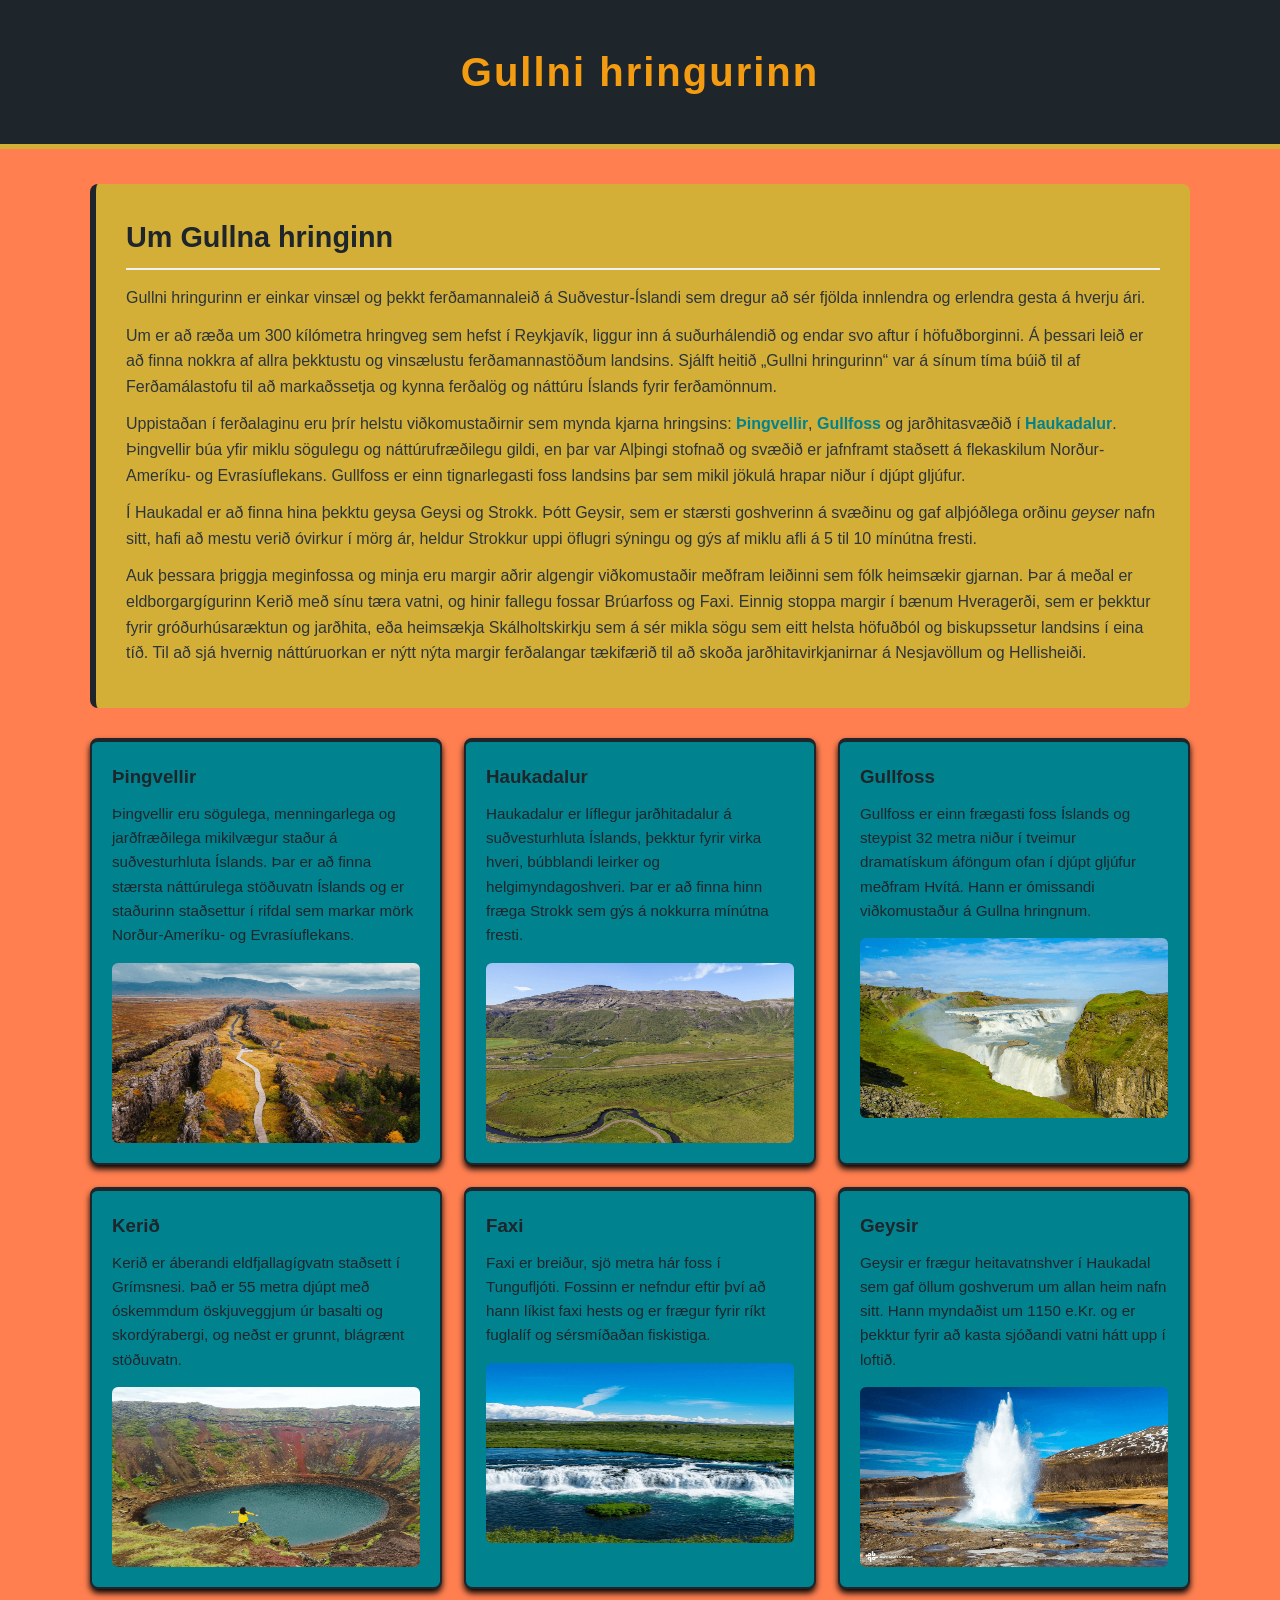
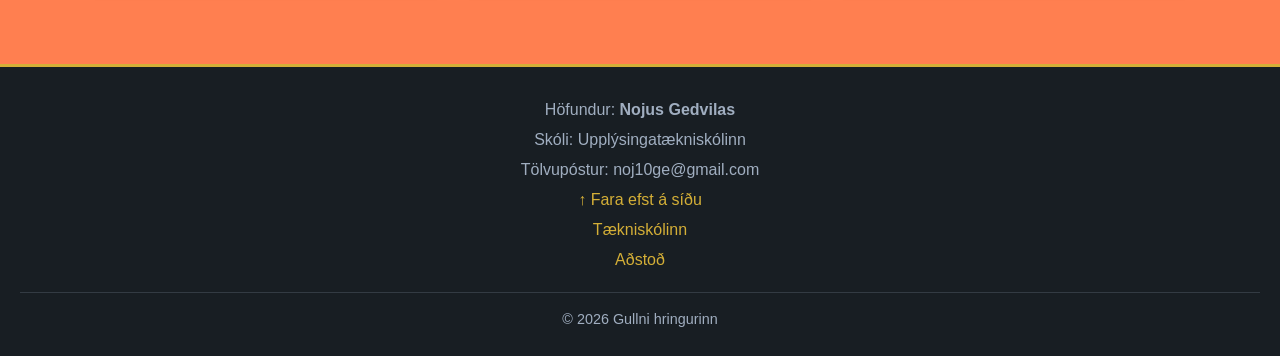
<file: index.html>
<!DOCTYPE html>
<html lang="en">
<head>
    <link rel="stylesheet" href="Vefsida.css">
    <meta charset="UTF-8">
    <meta name="viewport" content="width=device-width, initial-scale=1.0">
    <title>Gullni hringurinn</title>
</head>
<body id="efst">
    <header class="titill">
        <h1>Gullni hringurinn</h1>
    </header>
    
    <main>
        <article class="upplysingar">
            <h2>Um Gullna hringinn</h2>
            <p>Gullni hringurinn er einkar vinsæl og þekkt ferðamannaleið á Suðvestur-Íslandi sem dregur að sér fjölda innlendra og erlendra gesta á hverju ári.</p>
            <p>Um er að ræða um 300 kílómetra hringveg sem hefst í Reykjavík, liggur inn á suðurhálendið og endar svo aftur í höfuðborginni. Á þessari leið er að finna nokkra af allra þekktustu og vinsælustu ferðamannastöðum landsins. Sjálft heitið „Gullni hringurinn“ var á sínum tíma búið til af Ferðamálastofu til að markaðssetja og kynna ferðalög og náttúru Íslands fyrir ferðamönnum.</p>
            <p>Uppistaðan í ferðalaginu eru þrír helstu viðkomustaðirnir sem mynda kjarna hringsins: <strong><a href="#Þingvellir">Þingvellir</a></strong>, <strong><a href="#Gullfoss">Gullfoss</a></strong> og jarðhitasvæðið í <strong><a href="#Haukadalur">Haukadalur</a></strong>. Þingvellir búa yfir miklu sögulegu og náttúrufræðilegu gildi, en þar var Alþingi stofnað og svæðið er jafnframt staðsett á flekaskilum Norður-Ameríku- og Evrasíuflekans. Gullfoss er einn tignarlegasti foss landsins þar sem mikil jökulá hrapar niður í djúpt gljúfur.</p>
            <p>Í Haukadal er að finna hina þekktu geysa Geysi og Strokk. Þótt Geysir, sem er stærsti goshverinn á svæðinu og gaf alþjóðlega orðinu <em>geyser</em> nafn sitt, hafi að mestu verið óvirkur í mörg ár, heldur Strokkur uppi öflugri sýningu og gýs af miklu afli á 5 til 10 mínútna fresti.</p>
            <p>Auk þessara þriggja meginfossa og minja eru margir aðrir algengir viðkomustaðir meðfram leiðinni sem fólk heimsækir gjarnan. Þar á meðal er eldborgargígurinn Kerið með sínu tæra vatni, og hinir fallegu fossar Brúarfoss og Faxi. Einnig stoppa margir í bænum Hveragerði, sem er þekktur fyrir gróðurhúsaræktun og jarðhita, eða heimsækja Skálholtskirkju sem á sér mikla sögu sem eitt helsta höfuðból og biskupssetur landsins í eina tíð. Til að sjá hvernig náttúruorkan er nýtt nýta margir ferðalangar tækifærið til að skoða jarðhitavirkjanirnar á Nesjavöllum og Hellisheiði.</p>
        </article>

        <section class="listi">
            <div class="linkar">
                <a href="tingvellir.html">
                <section id="Þingvellir">
                    <h3>Þingvellir</h3>
                    <p>Þingvellir eru sögulega, menningarlega og jarðfræðilega mikilvægur staður á suðvesturhluta Íslands. Þar er að finna stærsta náttúrulega stöðuvatn Íslands og er staðurinn staðsettur í rifdal sem markar mörk Norður-Ameríku- og Evrasíuflekans.</p>
                    <img src="þingvellir500.png" alt="Þingvellir">
                </section>
                </a>
            </div>

            <div class="linkar">
                <a href="Haukadalur.html">
                <section id="Haukadalur">
                    <h3>Haukadalur</h3>
                    <p>Haukadalur er líflegur jarðhitadalur á suðvesturhluta Íslands, þekktur fyrir virka hveri, búbblandi leirker og helgimyndagoshveri. Þar er að finna hinn fræga Strokk sem gýs á nokkurra mínútna fresti.</p>
                    <img src="Haukadalur500.png" alt="Haukadalur">
                </section>
                </a>
            </div>

            <div class="linkar">
                <a href="Gullfoss.html">
                <section id="Gullfoss">
                    <h3>Gullfoss</h3>
                    <p>Gullfoss er einn frægasti foss Íslands og steypist 32 metra niður í tveimur dramatískum áföngum ofan í djúpt gljúfur meðfram Hvítá. Hann er ómissandi viðkomustaður á Gullna hringnum.</p>
                    <img src="gullfoss-waterfall-1.png" alt="Gullfoss">
                </section>
                </a>
            </div>
            

            <div class="linkar">
                <a href="kerid.html">
                <h3>Kerið</h3>
                <p>Kerið er áberandi eldfjallagígvatn staðsett í Grímsnesi. Það er 55 metra djúpt með óskemmdum öskjuveggjum úr basalti og skordýrabergi, og neðst er grunnt, blágrænt stöðuvatn.</p>
                <img src="Kerið500.png" alt="Kerið">
                </a>
            </div>

            <div class="linkar">
                <a href="faxi.html">
                <h3>Faxi</h3>
                <p>Faxi er breiður, sjö metra hár foss í Tungufljóti. Fossinn er nefndur eftir því að hann líkist faxi hests og er frægur fyrir ríkt fuglalíf og sérsmíðaðan fiskistiga.</p>
                <img src="Faxi500.png" alt="Faxi">
                </a>
            </div>

            <div class="linkar">
                <a href="geysir.html">
                <h3>Geysir</h3>
                <p>Geysir er frægur heitavatnshver í Haukadal sem gaf öllum goshverum um allan heim nafn sitt. Hann myndaðist um 1150 e.Kr. og er þekktur fyrir að kasta sjóðandi vatni hátt upp í loftið.</p>
                <img src="geysir500.png" alt="Geysir">
                </a>
            </div>
        </section>
    </main>

    <footer>
        <div class="footer-info">
            <p class="hofundur">Höfundur: <strong>Nojus Gedvilas</strong></p>
            <p class="skoli">Skóli: Upplýsingatækniskólinn</p>
            <p class="email">Tölvupóstur: noj10ge@gmail.com</p>
            <p class="efst"><a href="#efst" class="top-link">↑ Fara efst á síðu</a></p>
            <p><a href="https://tskoli.is/namsbraut/tolvubraut-studentsprof/">Tækniskólinn</a></p>
            <p><a href="https://www.youtube.com/watch?v=xvFZjo5PgG0">Aðstoð</a></p>
        </div>
        <div class="footer-bottom">
            <p>&copy; 2026 Gullni hringurinn</p>
        </div>
    </footer>
</body>
</html>
</file>
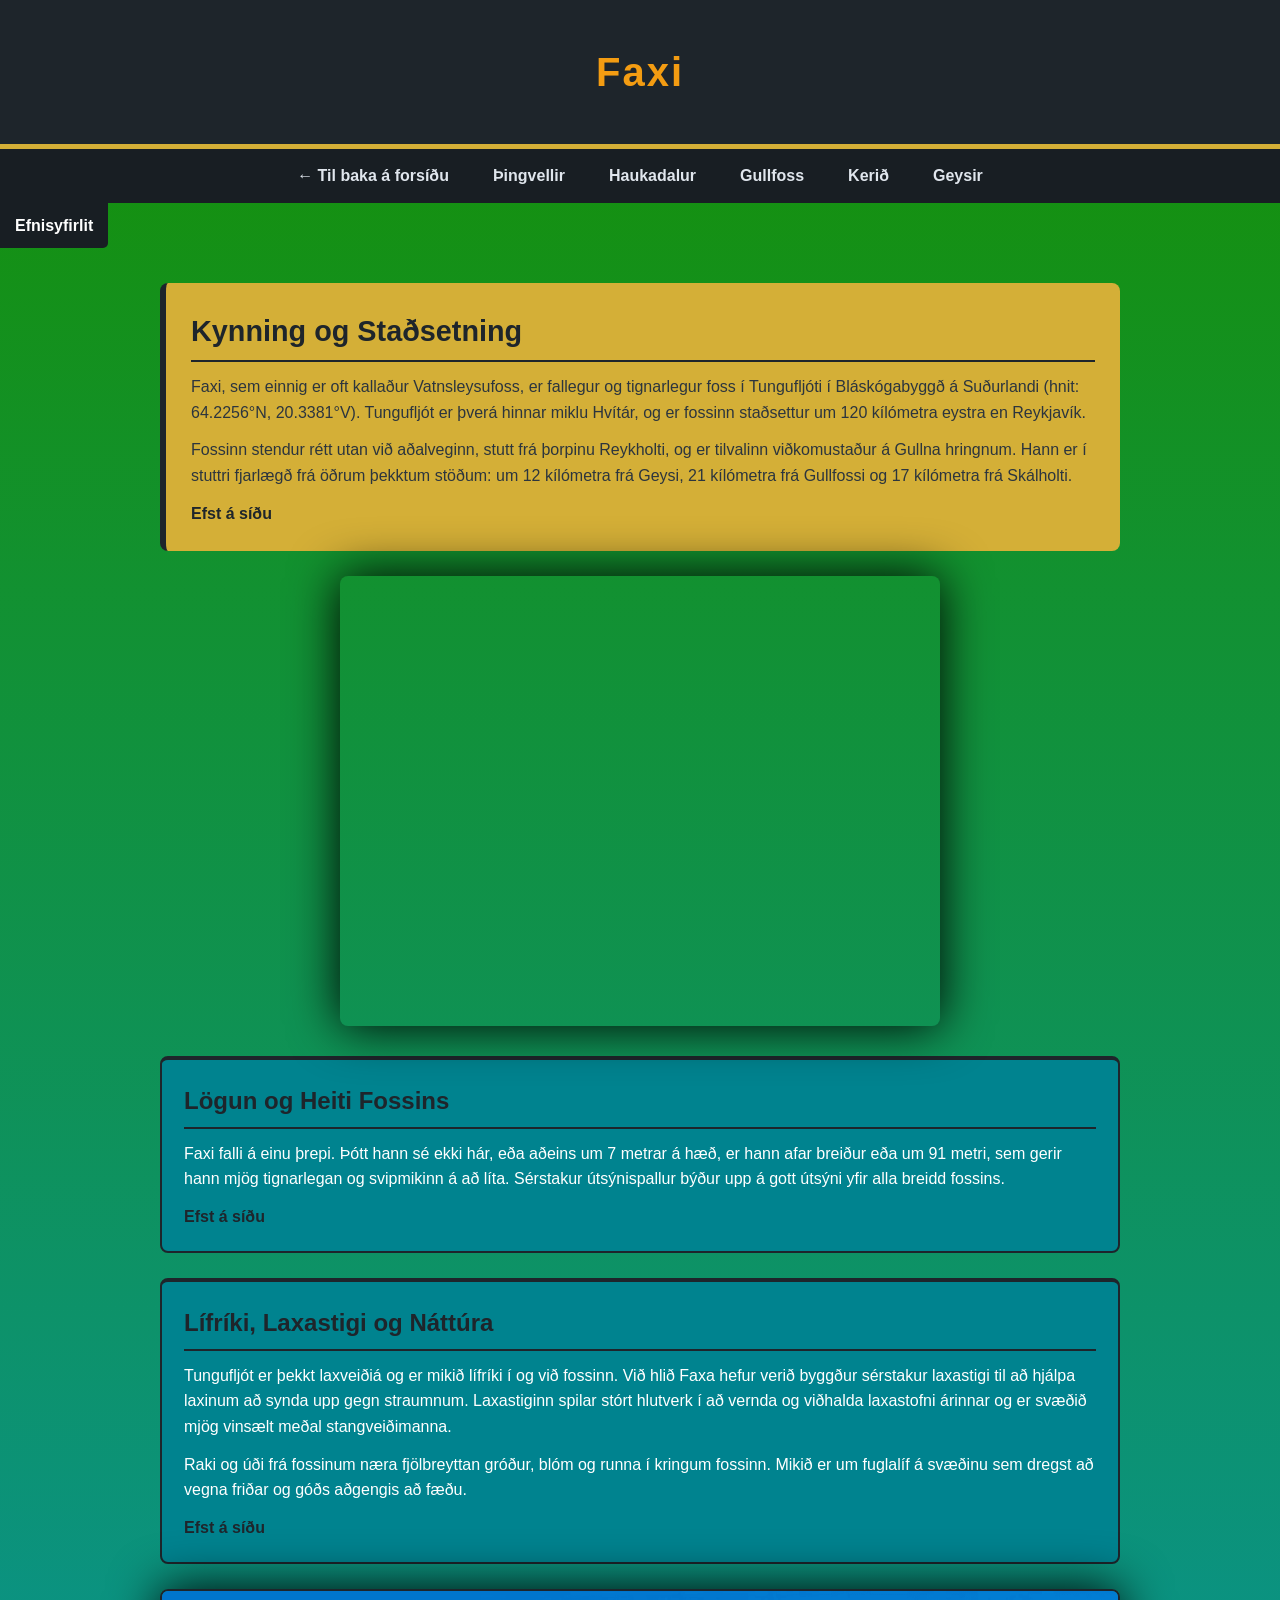
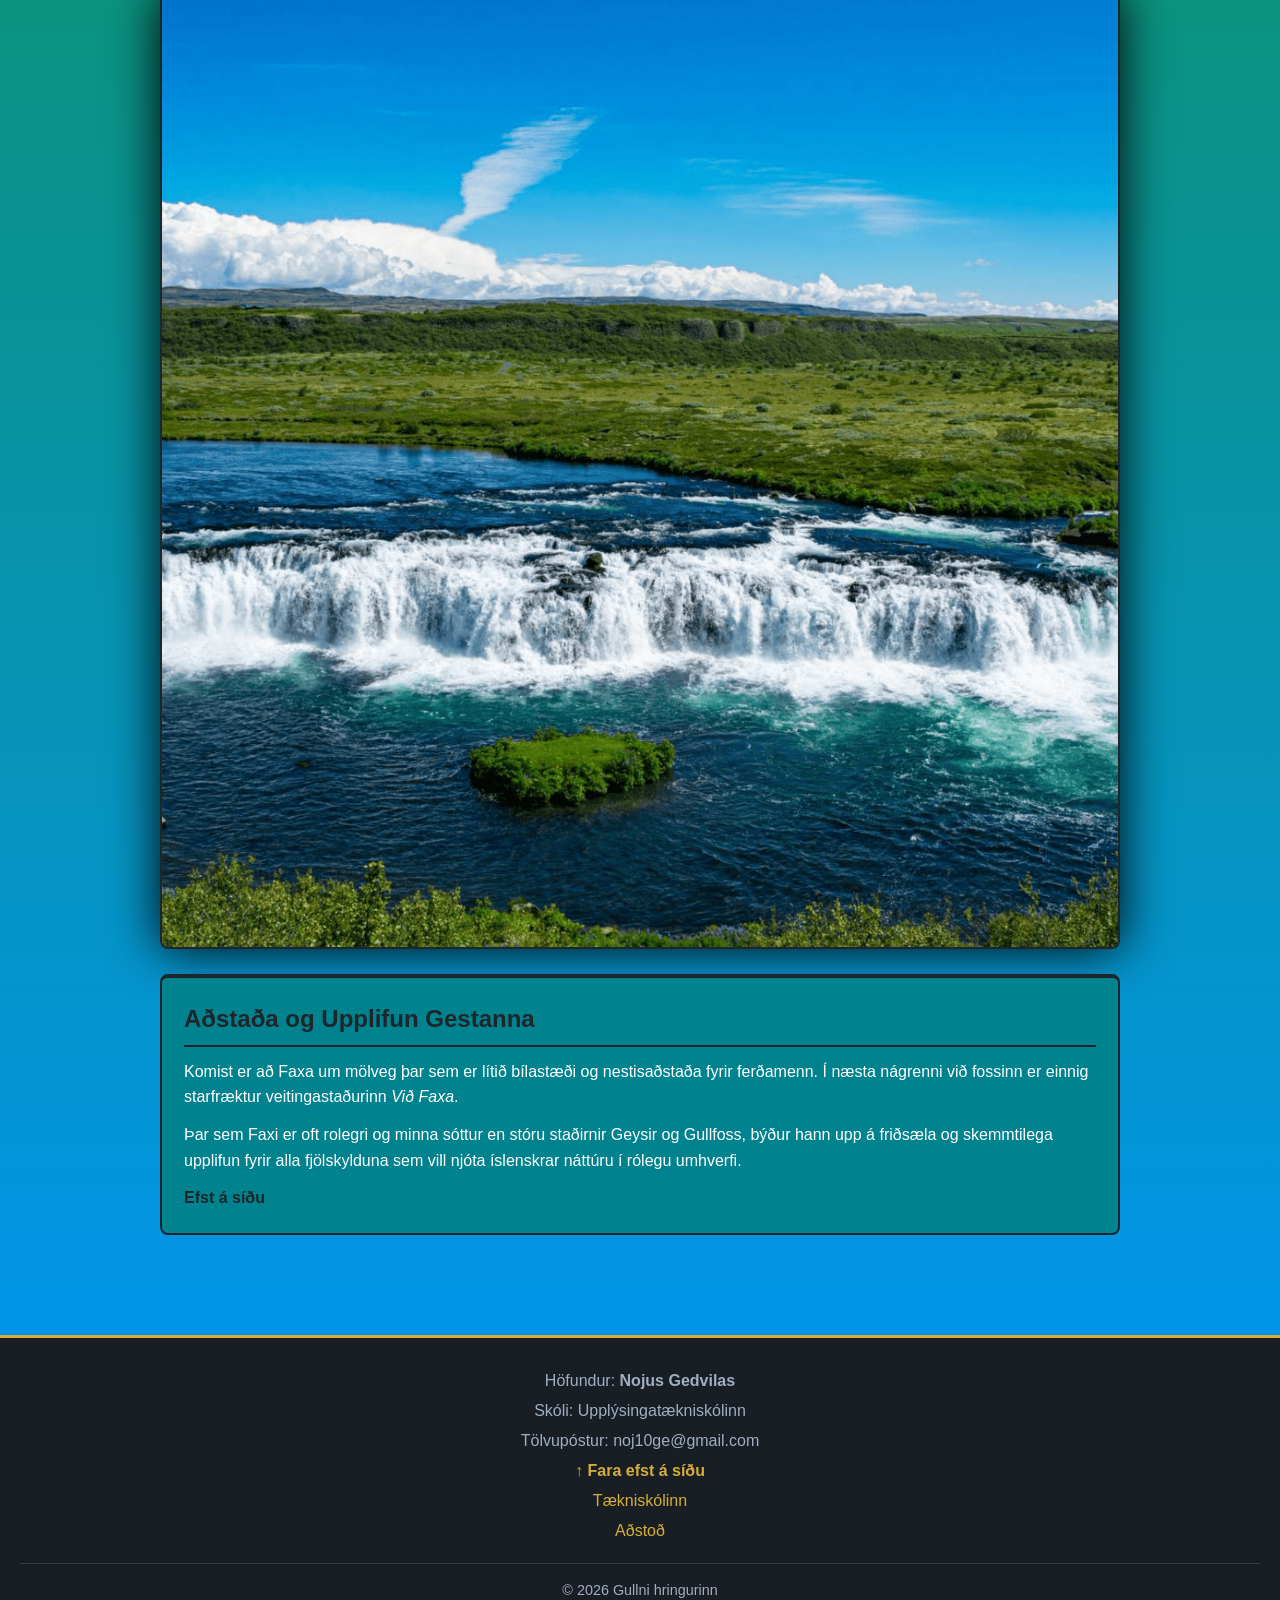
<file: faxi.html>
<!DOCTYPE html>
<html lang="en">
<head>
    <link rel="stylesheet" href="faxi.css">
    <meta charset="UTF-8">
    <meta name="viewport" content="width=device-width, initial-scale=1.0">
    <title>Faxi - Gullni hringurinn</title>
</head>
<body id="efst">
    <header class="titill">
        <h1>Faxi</h1>
    </header>

    <nav class="valmynd">
        <ul>
            <li><a href="index.html">&leftarrow; Til baka á forsíðu</a></li>
            <li><a href="tingvellir.html">Þingvellir</a></li>
            <li><a href="Haukadalur.html">Haukadalur</a></li>
            <li><a href="Gullfoss.html">Gullfoss</a></li>
            <li><a href="kerid.html">Kerið</a></li>
            <li><a href="geysir.html">Geysir</a></li>
        </ul>
    </nav>

    <aside class="menu">
        <details>
            <summary>Efnisyfirlit</summary>
            <ul>
                <li><a href="#Kynning">Kynning og Staðsetning</a></li>
                <li><a href="#Logun">Lögun og Heiti Fossins</a></li>
                <li><a href="#Lifriki">Lífríki, Laxastigi og Náttúra</a></li>
                <li><a href="#Adstada">Aðstaða og Upplifun Gestanna</a></li>
            </ul>
        </details>
    </aside>

    <main>
        <div id="Kynning">
            <article class="upplysingar">
                <h2>Kynning og Staðsetning</h2>
                <p>Faxi, sem einnig er oft kallaður Vatnsleysufoss, er fallegur og tignarlegur foss í Tungufljóti í Bláskógabyggð á Suðurlandi (hnit: 64.2256°N, 20.3381°V). Tungufljót er þverá hinnar miklu Hvítár, og er fossinn staðsettur um 120 kílómetra eystra en Reykjavík.</p>
                <p>Fossinn stendur rétt utan við aðalveginn, stutt frá þorpinu Reykholti, og er tilvalinn viðkomustaður á Gullna hringnum. Hann er í stuttri fjarlægð frá öðrum þekktum stöðum: um 12 kílómetra frá Geysi, 21 kílómetra frá Gullfossi og 17 kílómetra frá Skálholti.</p>
                <a href="#efst">Efst á síðu</a>
            </article>
        </div>

        <section class="map">
            <iframe src="https://www.google.com/maps/embed?pb=!1m18!1m12!1m3!1d996.6504769608337!2d-20.33785814429444!3d64.22551848375625!2m3!1f0!2f0!3f0!3m2!1i1024!2i768!4f13.1!3m3!1m2!1s0x48d6bd6a6c58213d%3A0xe570f1c59d26772!2sFaxafoss!5e1!3m2!1slt!2sis!4v1791379235352!5m2!1slt!2sis" width="600" height="450" style="border:0;" allowfullscreen="" loading="lazy" referrerpolicy="strict-origin-when-cross-origin"></iframe>
        </section>

        <div id="Logun">
            <section class="kafi">
                <h2>Lögun og Heiti Fossins</h2>
                <p>Faxi falli á einu þrepi. Þótt hann sé ekki hár, eða aðeins um 7 metrar á hæð, er hann afar breiður eða um 91 metri, sem gerir hann mjög tignarlegan og svipmikinn á að líta. Sérstakur útsýnispallur býður upp á gott útsýni yfir alla breidd fossins.</p>
                <a href="#efst">Efst á síðu</a>
            </section>
        </div>

        <div id="Lifriki">
            <section class="kafi">
                <h2>Lífríki, Laxastigi og Náttúra</h2>
                <p>Tungufljót er þekkt laxveiðiá og er mikið lífríki í og við fossinn. Við hlið Faxa hefur verið byggður sérstakur laxastigi til að hjálpa laxinum að synda upp gegn straumnum. Laxastiginn spilar stórt hlutverk í að vernda og viðhalda laxastofni árinnar og er svæðið mjög vinsælt meðal stangveiðimanna.</p>
                <p>Raki og úði frá fossinum næra fjölbreyttan gróður, blóm og runna í kringum fossinn. Mikið er um fuglalíf á svæðinu sem dregst að vegna friðar og góðs aðgengis að fæðu.</p>
                <a href="#efst">Efst á síðu</a>
            </section>
        </div>

        <picture class="mynd-rammi"> 
            <source media="(min-width:960px)" srcset="faxi1280.png">
            <source media="(min-width:600px)" srcset="faxi960.png">
            <source media="(min-width:480px)" srcset="faxi600.png">
            <source media="(min-width:0px)" srcset="faxi480.png">
            <img src="faxi1280.png" alt="Faxi foss í Tungufljóti">
        </picture>

        <div id="Adstada">
            <section class="kafi">
                <h2>Aðstaða og Upplifun Gestanna</h2>
                <p>Komist er að Faxa um mölveg þar sem er lítið bílastæði og nestisaðstaða fyrir ferðamenn. Í næsta nágrenni við fossinn er einnig starfræktur veitingastaðurinn <em>Við Faxa</em>.</p>
                <p>Þar sem Faxi er oft rolegri og minna sóttur en stóru staðirnir Geysir og Gullfoss, býður hann upp á friðsæla og skemmtilega upplifun fyrir alla fjölskylduna sem vill njóta íslenskrar náttúru í rólegu umhverfi.</p>
                <a href="#efst">Efst á síðu</a>
            </section>
        </div>
    </main>

    <footer>
        <div class="footer-info">
            <p class="hofundur">Höfundur: <strong>Nojus Gedvilas</strong></p>
            <p class="skoli">Skóli: Upplýsingatækniskólinn</p>
            <p class="email">Tölvupóstur: noj10ge@gmail.com</p>
            <p class="efst"><a href="#efst" class="top-link">↑ Fara efst á síðu</a></p>
            <p><a href="https://tskoli.is/namsbraut/tolvubraut-studentsprof/">Tækniskólinn</a></p>
            <p><a href="https://www.youtube.com/watch?v=xvFZjo5PgG0">Aðstoð</a></p>
        </div>
        <div class="footer-bottom">
            <p>&copy; 2026 Gullni hringurinn</p>
        </div>
    </footer>
</body>
</html>
</file>
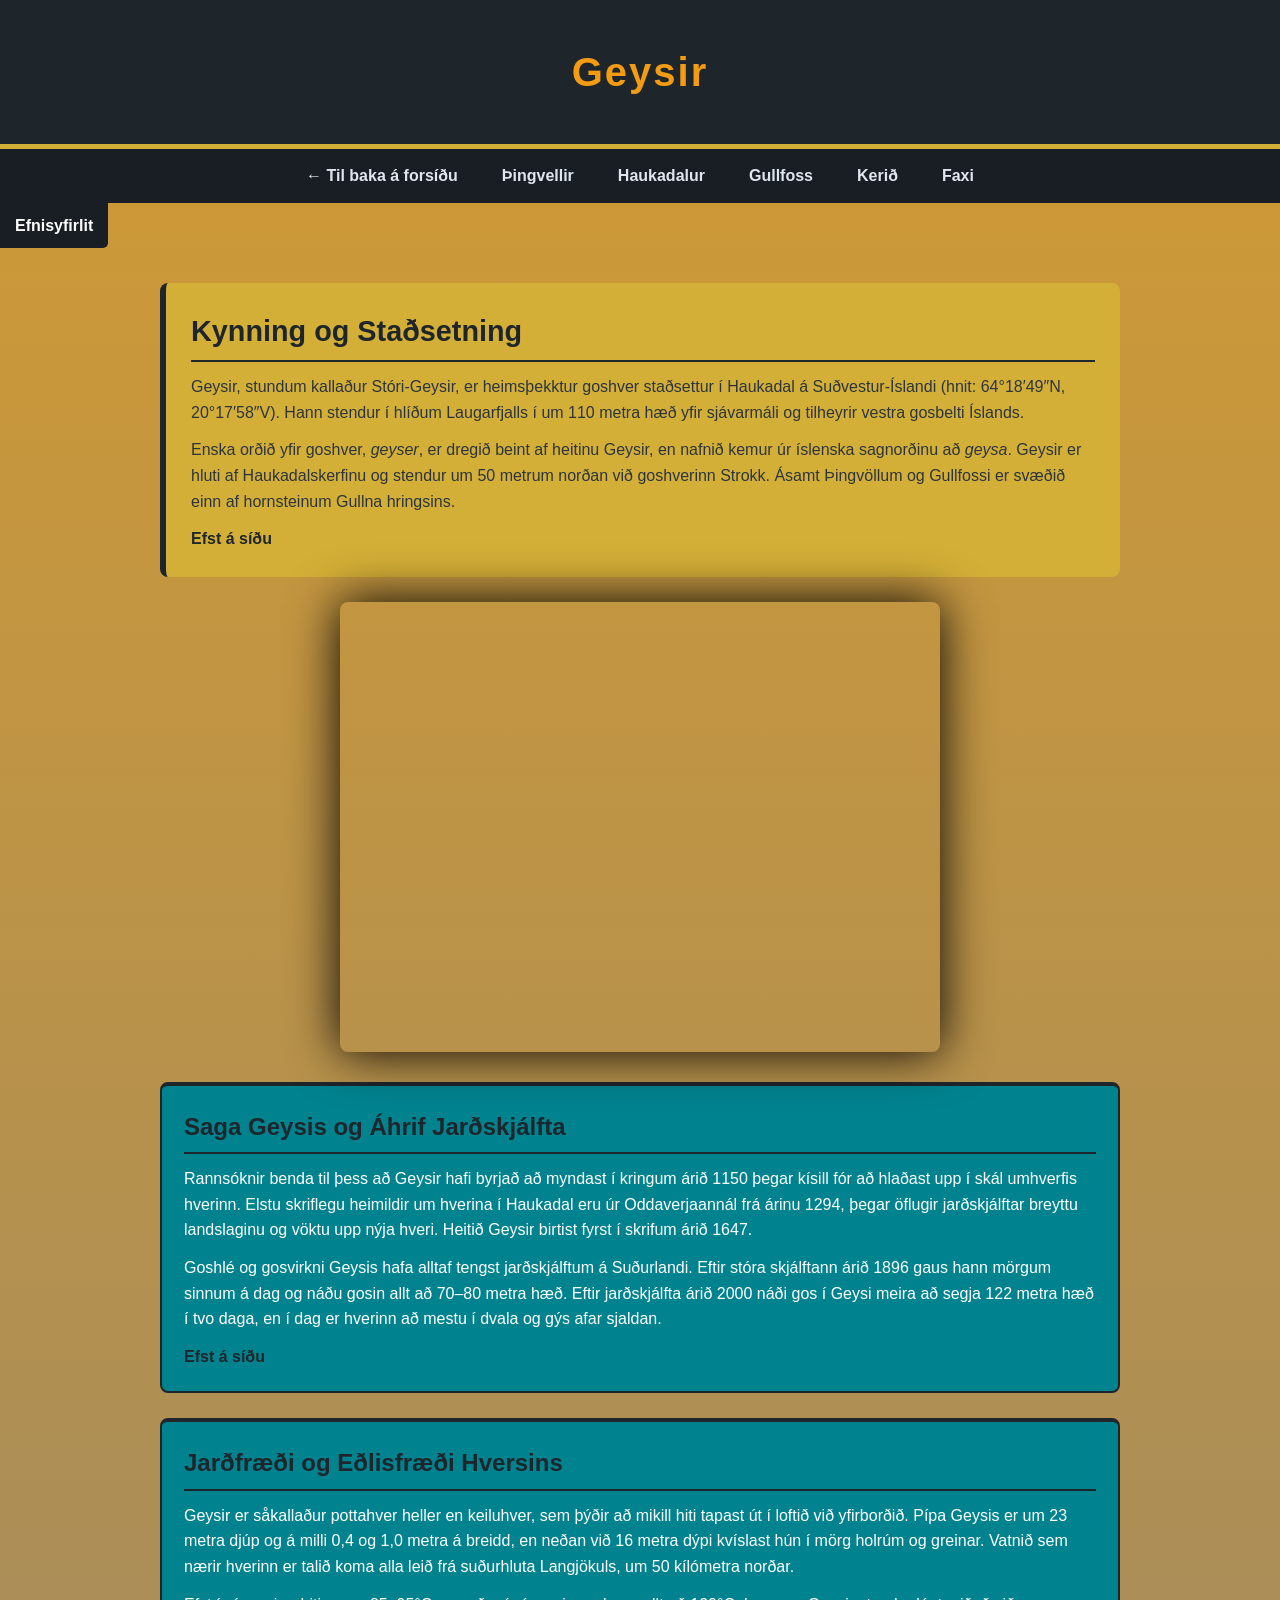
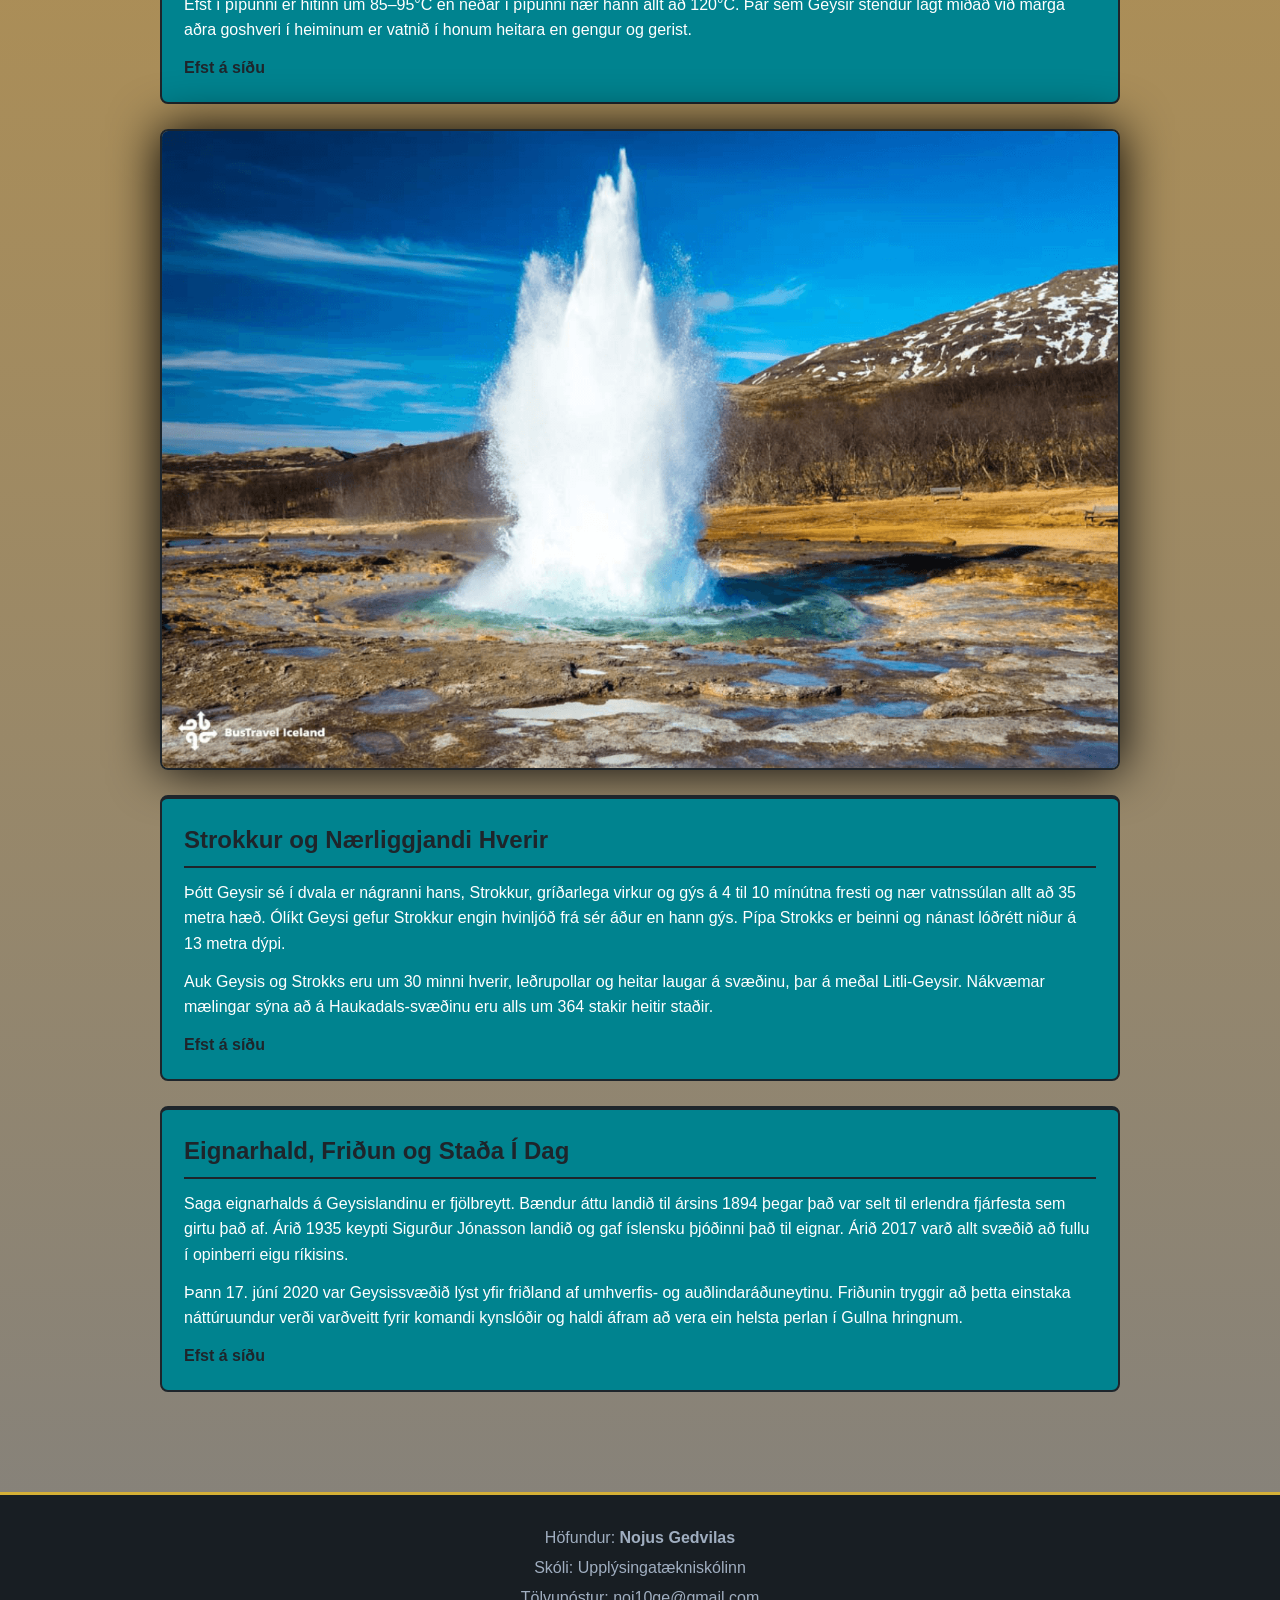
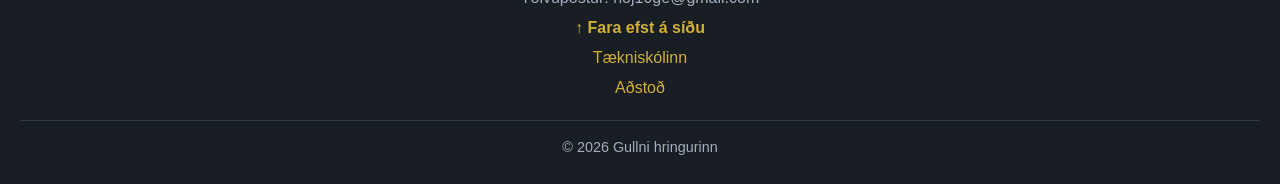
<file: geysir.html>
<!DOCTYPE html>
<html lang="en">
<head>
    <link rel="stylesheet" href="geysir.css">
    <meta charset="UTF-8">
    <meta name="viewport" content="width=device-width, initial-scale=1.0">
    <title>Geysir - Gullni hringurinn</title>
</head>
<body id="efst">
    <header class="titill">
        <h1>Geysir</h1>
    </header>

    <nav class="valmynd">
        <ul>
            <li><a href="index.html">&leftarrow; Til baka á forsíðu</a></li>
            <li><a href="tingvellir.html">Þingvellir</a></li>
            <li><a href="Haukadalur.html">Haukadalur</a></li>
            <li><a href="Gullfoss.html">Gullfoss</a></li>
            <li><a href="kerid.html">Kerið</a></li>
            <li><a href="faxi.html">Faxi</a></li>
        </ul>
    </nav>
    <aside class="menu">
        <details>
            <summary>Efnisyfirlit</summary>
            <ul>
                <li><a href="#Kynning">Kynning og Staðsetning</a></li>
                <li><a href="#Saga">Saga Geysis og Áhrif Jarðskjálfta</a></li>
                <li><a href="#Jarðfræði">Jarðfræði og Eðlisfræði Hversins</a></li>
                <li><a href="#Strokkur">Strokkur og Nærliggjandi Hverir</a></li>
                <li><a href="#Eignarhald">Eignarhald og Vörslugátt</a></li>
            </ul>
        </details>
    </aside>

    <main>
        <div id="Kynning">
            <article class="upplysingar">
                <h2>Kynning og Staðsetning</h2>
                <p>Geysir, stundum kallaður Stóri-Geysir, er heimsþekktur goshver staðsettur í Haukadal á Suðvestur-Íslandi (hnit: 64°18′49″N, 20°17′58″V). Hann stendur í hlíðum Laugarfjalls í um 110 metra hæð yfir sjávarmáli og tilheyrir vestra gosbelti Íslands.</p>
                <p>Enska orðið yfir goshver, <em>geyser</em>, er dregið beint af heitinu Geysir, en nafnið kemur úr íslenska sagnorðinu að <em>geysa</em>. Geysir er hluti af Haukadalskerfinu og stendur um 50 metrum norðan við goshverinn Strokk. Ásamt Þingvöllum og Gullfossi er svæðið einn af hornsteinum Gullna hringsins.</p>
                <a href="#efst">Efst á síðu</a>
            </article>
        </div>

        <section class="map">
            <iframe src="https://www.google.com/maps/embed?pb=!1m18!1m12!1m3!1d1671.0196197875302!2d-20.304873722622233!3d64.31032822739726!2m3!1f0!2f0!3f0!3m2!1i1024!2i768!4f13.1!3m3!1m2!1s0x48d6a39f03424f3f%3A0xb4751c1a62e2283f!2sDidysis%20geizeris!5e1!3m2!1slt!2sis!4v1791380164440!5m2!1slt!2sis" width="600" height="450" style="border:0;" allowfullscreen="" loading="lazy" referrerpolicy="strict-origin-when-cross-origin"></iframe>
        </section>

        <div id="Saga">
            <section class="kafi">
                <h2>Saga Geysis og Áhrif Jarðskjálfta</h2>
                <p>Rannsóknir benda til þess að Geysir hafi byrjað að myndast í kringum árið 1150 þegar kísill fór að hlaðast upp í skál umhverfis hverinn. Elstu skriflegu heimildir um hverina í Haukadal eru úr Oddaverjaannál frá árinu 1294, þegar öflugir jarðskjálftar breyttu landslaginu og vöktu upp nýja hveri. Heitið Geysir birtist fyrst í skrifum árið 1647.</p>
                <p>Goshlé og gosvirkni Geysis hafa alltaf tengst jarðskjálftum á Suðurlandi. Eftir stóra skjálftann árið 1896 gaus hann mörgum sinnum á dag og náðu gosin allt að 70–80 metra hæð. Eftir jarðskjálfta árið 2000 náði gos í Geysi meira að segja 122 metra hæð í tvo daga, en í dag er hverinn að mestu í dvala og gýs afar sjaldan.</p>
                <a href="#efst">Efst á síðu</a>
            </section>
        </div>

        <div id="Jarðfræði">
            <section class="kafi">
                <h2>Jarðfræði og Eðlisfræði Hversins</h2>
                <p>Geysir er såkallaður pottahver heller en keiluhver, sem þýðir að mikill hiti tapast út í loftið við yfirborðið. Pípa Geysis er um 23 metra djúp og á milli 0,4 og 1,0 metra á breidd, en neðan við 16 metra dýpi kvíslast hún í mörg holrúm og greinar. Vatnið sem nærir hverinn er talið koma alla leið frá suðurhluta Langjökuls, um 50 kílómetra norðar.</p>
                <p>Efst í pípunni er hitinn um 85–95°C en neðar í pípunni nær hann allt að 120°C. Þar sem Geysir stendur lágt miðað við marga aðra goshveri í heiminum er vatnið í honum heitara en gengur og gerist.</p>
                <a href="#efst">Efst á síðu</a>
            </section>
        </div>

        <picture class="mynd-rammi"> 
            <source media="(min-width:960px)" srcset="geysir1280.png">
            <source media="(min-width:600px)" srcset="geysir960.png">
            <source media="(min-width:480px)" srcset="geysir600.png">
            <source media="(min-width:0px)" srcset="geysir480.png">
            <img src="geysir1280.png" alt="Geysir jarðhitasvæðið í Haukadal">
        </picture>

        <div id="Strokkur">
            <section class="kafi">
                <h2>Strokkur og Nærliggjandi Hverir</h2>
                <p>Þótt Geysir sé í dvala er nágranni hans, Strokkur, gríðarlega virkur og gýs á 4 til 10 mínútna fresti og nær vatnssúlan allt að 35 metra hæð. Ólíkt Geysi gefur Strokkur engin hvinljóð frá sér áður en hann gýs. Pípa Strokks er beinni og nánast lóðrétt niður á 13 metra dýpi.</p>
                <p>Auk Geysis og Strokks eru um 30 minni hverir, leðrupollar og heitar laugar á svæðinu, þar á meðal Litli-Geysir. Nákvæmar mælingar sýna að á Haukadals-svæðinu eru alls um 364 stakir heitir staðir.</p>
                <a href="#efst">Efst á síðu</a>
            </section>
        </div>

        <div id="Eignarhald">
            <section class="kafi">
                <h2>Eignarhald, Friðun og Staða Í Dag</h2>
                <p>Saga eignarhalds á Geysislandinu er fjölbreytt. Bændur áttu landið til ársins 1894 þegar það var selt til erlendra fjárfesta sem girtu það af. Árið 1935 keypti Sigurður Jónasson landið og gaf íslensku þjóðinni það til eignar. Árið 2017 varð allt svæðið að fullu í opinberri eigu ríkisins.</p>
                <p>Þann 17. júní 2020 var Geysissvæðið lýst yfir friðland af umhverfis- og auðlindaráðuneytinu. Friðunin tryggir að þetta einstaka náttúruundur verði varðveitt fyrir komandi kynslóðir og haldi áfram að vera ein helsta perlan í Gullna hringnum.</p>
                <a href="#efst">Efst á síðu</a>
            </section>
        </div>
    </main>

    <footer>
        <div class="footer-info">
            <p class="hofundur">Höfundur: <strong>Nojus Gedvilas</strong></p>
            <p class="skoli">Skóli: Upplýsingatækniskólinn</p>
            <p class="email">Tölvupóstur: noj10ge@gmail.com</p>
            <p class="efst"><a href="#efst" class="top-link">↑ Fara efst á síðu</a></p>
            <p><a href="https://tskoli.is/namsbraut/tolvubraut-studentsprof/">Tækniskólinn</a></p>
            <p><a href="https://www.youtube.com/watch?v=xvFZjo5PgG0">Aðstoð</a></p>
        </div>
        <div class="footer-bottom">
            <p>&copy; 2026 Gullni hringurinn</p>
        </div>
    </footer>
</body>
</html>
</file>
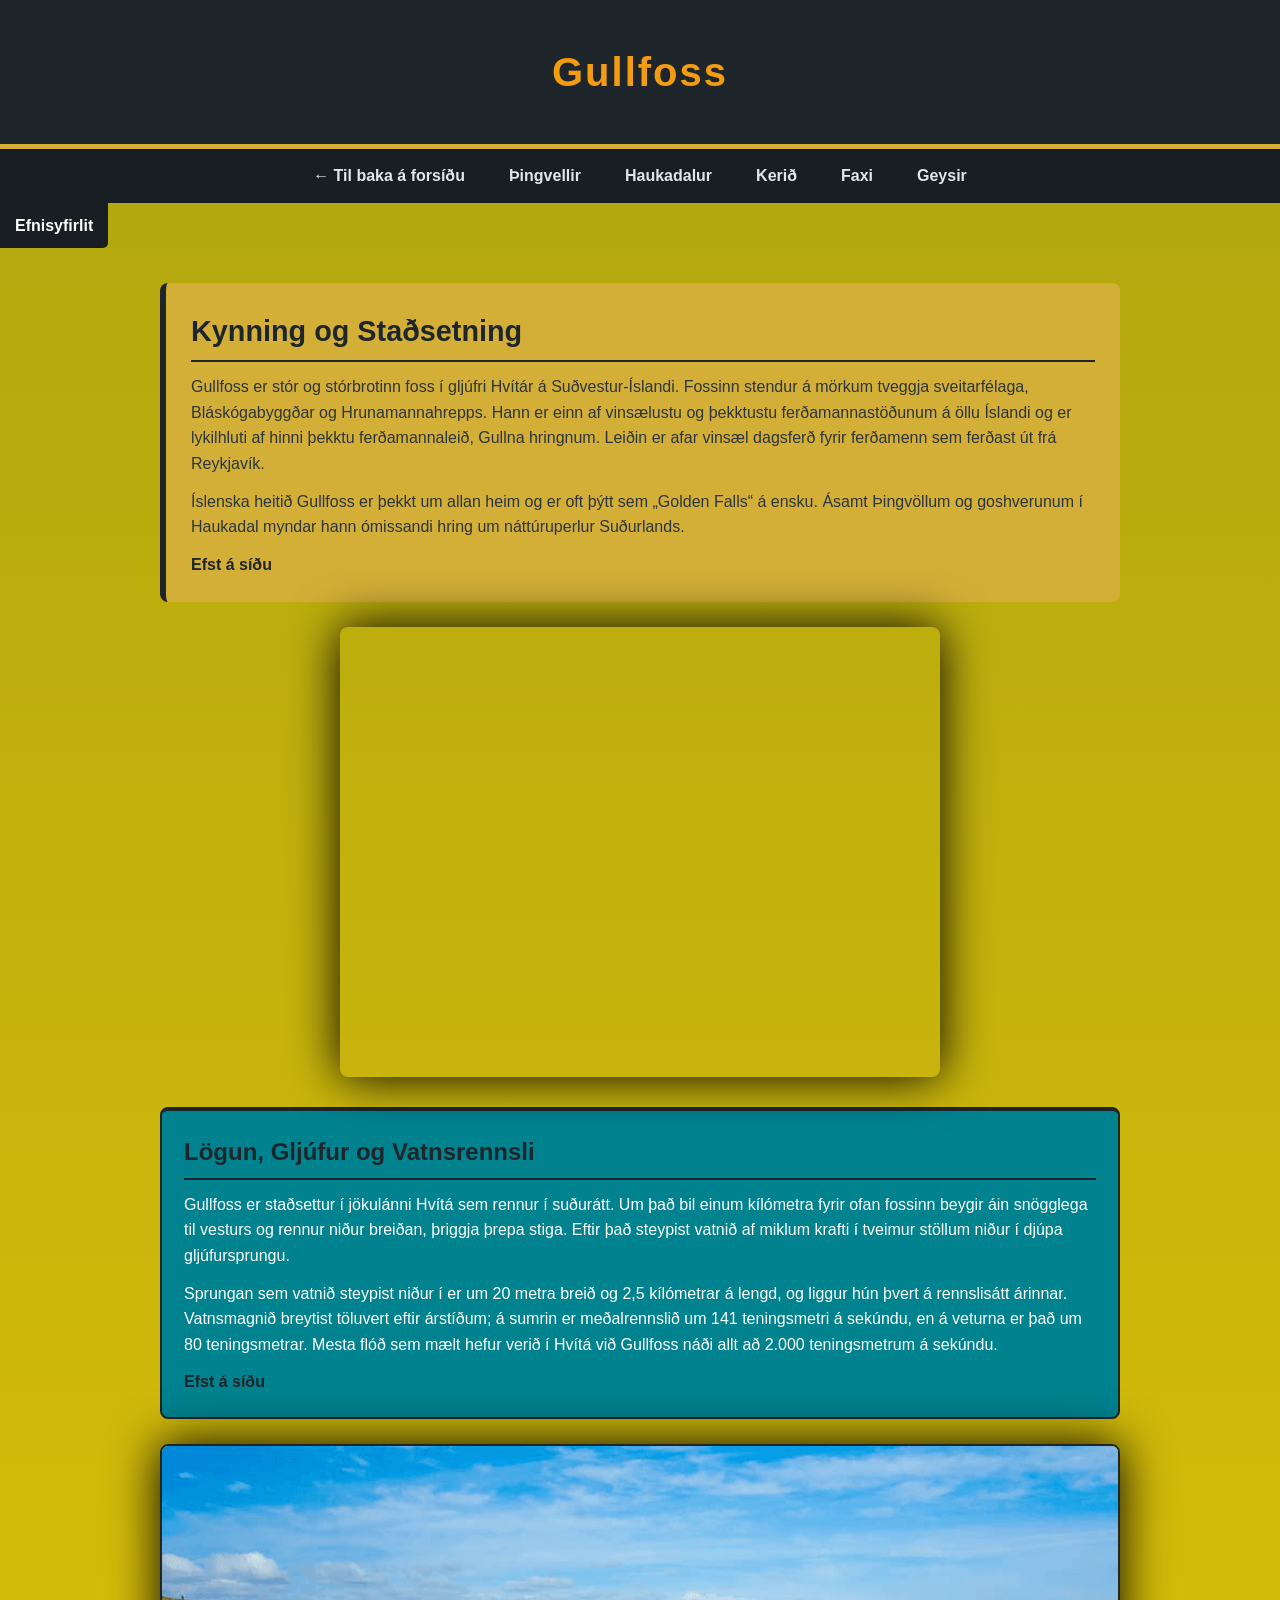
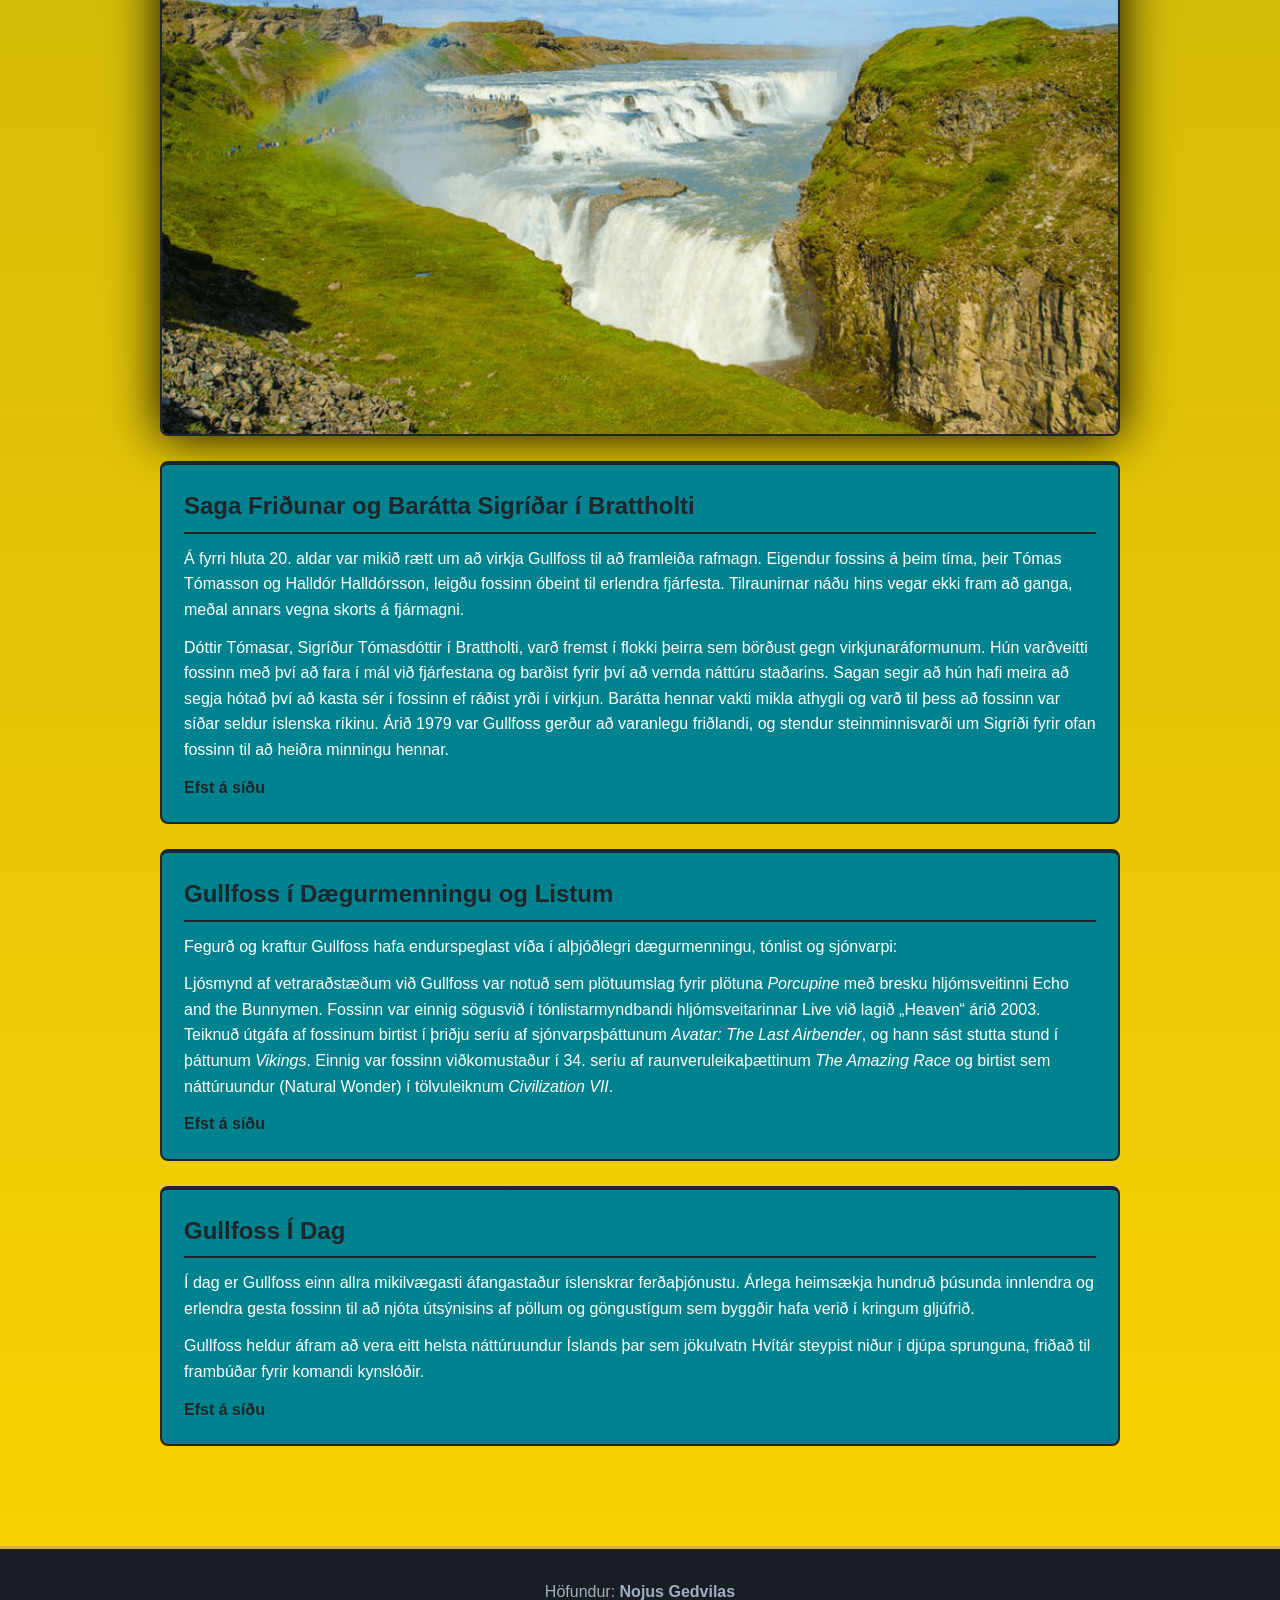
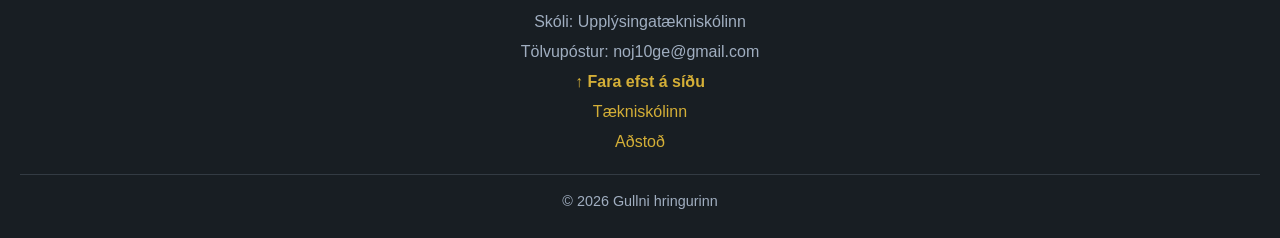
<file: Gullfoss.html>
<!DOCTYPE html>
<html lang="en">
<head>
    <link rel="stylesheet" href="gullfoss.css">
    <meta charset="UTF-8">
    <meta name="viewport" content="width=device-width, initial-scale=1.0">
    <title>Gullfoss - Gullni hringurinn</title>
</head>
<body id="efst">
    <header class="titill">
        <h1>Gullfoss</h1>
    </header>

    <nav class="valmynd">
        <ul>
            <li><a href="index.html">&leftarrow; Til baka á forsíðu</a></li>
            <li><a href="tingvellir.html">Þingvellir</a></li>
            <li><a href="Haukadalur.html">Haukadalur</a></li>
            <li><a href="kerid.html">Kerið</a></li>
            <li><a href="faxi.html">Faxi</a></li>
            <li><a href="geysir.html">Geysir</a></li>
        </ul>
    </nav>

    <aside class="menu">
        <details>
            <summary>Efnisyfirlit</summary>
            <ul>
                <li><a href="#Kynning">Kynning og Staðsetning</a></li>
                <li><a href="#Logun">Lögun, Gljúfur og Vatnsrennsli</a></li>
                <li><a href="#Fridun">Saga Friðunar og Barátta Sigríðar</a></li>
                <li><a href="#Daegurmenning">Gullfoss í Dægurmenningu og Listum</a></li>
                <li><a href="#GullfossIDag">Gullfoss Í Dag</a></li>
            </ul>
        </details>
    </aside>

    <main>
        <div id="Kynning">
            <article class="upplysingar">
                <h2>Kynning og Staðsetning</h2>
                <p>Gullfoss er stór og stórbrotinn foss í gljúfri Hvítár á Suðvestur-Íslandi. Fossinn stendur á mörkum tveggja sveitarfélaga, Bláskógabyggðar og Hrunamannahrepps. Hann er einn af vinsælustu og þekktustu ferðamannastöðunum á öllu Íslandi og er lykilhluti af hinni þekktu ferðamannaleið, Gullna hringnum. Leiðin er afar vinsæl dagsferð fyrir ferðamenn sem ferðast út frá Reykjavík.</p>
                <p>Íslenska heitið Gullfoss er þekkt um allan heim og er oft þýtt sem „Golden Falls“ á ensku. Ásamt Þingvöllum og goshverunum í Haukadal myndar hann ómissandi hring um náttúruperlur Suðurlands.</p>
                <a href="#efst">Efst á síðu</a>
            </article>
        </div>

        <section class="map">
            <iframe src="https://www.google.com/maps/embed?pb=!1m18!1m12!1m3!1d1670.0273421795555!2d-20.122988022621072!3d64.32669377740756!2m3!1f0!2f0!3f0!3m2!1i1024!2i768!4f13.1!3m3!1m2!1s0x48d6a574af45b6c9%3A0x2c6347db0b411601!2sGudlfosas!5e1!3m2!1slt!2sis!4v1791379952462!5m2!1slt!2sis" width="600" height="450" style="border:0;" allowfullscreen="" loading="lazy" referrerpolicy="strict-origin-when-cross-origin"></iframe>
        </section>

        <div id="Logun">
            <section class="kafi">
                <h2>Lögun, Gljúfur og Vatnsrennsli</h2>
                <p>Gullfoss er staðsettur í jökulánni Hvítá sem rennur í suðurátt. Um það bil einum kílómetra fyrir ofan fossinn beygir áin snögglega til vesturs og rennur niður breiðan, þriggja þrepa stiga. Eftir það steypist vatnið af miklum krafti í tveimur stöllum niður í djúpa gljúfursprungu.</p>
                <p>Sprungan sem vatnið steypist niður í er um 20 metra breið og 2,5 kílómetrar á lengd, og liggur hún þvert á rennslisátt árinnar. Vatnsmagnið breytist töluvert eftir árstíðum; á sumrin er meðalrennslið um 141 teningsmetri á sekúndu, en á veturna er það um 80 teningsmetrar. Mesta flóð sem mælt hefur verið í Hvítá við Gullfoss náði allt að 2.000 teningsmetrum á sekúndu.</p>
                <a href="#efst">Efst á síðu</a>
            </section>
        </div>

        <picture class="mynd-rammi"> 
            <source media="(min-width:600px)" srcset="gullfoss960.png">
            <source media="(min-width:480px)" srcset="gullfoss600.png">
            <source media="(min-width:0px)" srcset="gullfoss480.png">
            <img src="gullfoss960.png" alt="Gullfoss í Hvítá">
        </picture>

        <div id="Fridun">
            <section class="kafi">
                <h2>Saga Friðunar og Barátta Sigríðar í Brattholti</h2>
                <p>Á fyrri hluta 20. aldar var mikið rætt um að virkja Gullfoss til að framleiða rafmagn. Eigendur fossins á þeim tíma, þeir Tómas Tómasson og Halldór Halldórsson, leigðu fossinn óbeint til erlendra fjárfesta. Tilraunirnar náðu hins vegar ekki fram að ganga, meðal annars vegna skorts á fjármagni.</p>
                <p>Dóttir Tómasar, Sigríður Tómasdóttir í Brattholti, varð fremst í flokki þeirra sem börðust gegn virkjunaráformunum. Hún varðveitti fossinn með því að fara í mál við fjárfestana og barðist fyrir því að vernda náttúru staðarins. Sagan segir að hún hafi meira að segja hótað því að kasta sér í fossinn ef ráðist yrði í virkjun. Barátta hennar vakti mikla athygli og varð til þess að fossinn var síðar seldur íslenska ríkinu. Árið 1979 var Gullfoss gerður að varanlegu friðlandi, og stendur steinminnisvarði um Sigríði fyrir ofan fossinn til að heiðra minningu hennar.</p>
                <a href="#efst">Efst á síðu</a>
            </section>
        </div>

        <div id="Daegurmenning">
            <section class="kafi">
                <h2>Gullfoss í Dægurmenningu og Listum</h2>
                <p>Fegurð og kraftur Gullfoss hafa endurspeglast víða í alþjóðlegri dægurmenningu, tónlist og sjónvarpi:</p>
                <p>Ljósmynd af vetraraðstæðum við Gullfoss var notuð sem plötuumslag fyrir plötuna <em>Porcupine</em> með bresku hljómsveitinni Echo and the Bunnymen. Fossinn var einnig sögusvið í tónlistarmyndbandi hljómsveitarinnar Live við lagið „Heaven“ árið 2003. Teiknuð útgáfa af fossinum birtist í þriðju seríu af sjónvarpsþáttunum <em>Avatar: The Last Airbender</em>, og hann sást stutta stund í þáttunum <em>Vikings</em>. Einnig var fossinn viðkomustaður í 34. seríu af raunveruleikaþættinum <em>The Amazing Race</em> og birtist sem náttúruundur (Natural Wonder) í tölvuleiknum <em>Civilization VII</em>.</p>
                <a href="#efst">Efst á síðu</a>
            </section>
        </div>

        <div id="GullfossIDag">
            <section class="kafi">
                <h2>Gullfoss Í Dag</h2>
                <p>Í dag er Gullfoss einn allra mikilvægasti áfangastaður íslenskrar ferðaþjónustu. Árlega heimsækja hundruð þúsunda innlendra og erlendra gesta fossinn til að njóta útsýnisins af pöllum og göngustígum sem byggðir hafa verið í kringum gljúfrið.</p>
                <p>Gullfoss heldur áfram að vera eitt helsta náttúruundur Íslands þar sem jökulvatn Hvítár steypist niður í djúpa sprunguna, friðað til frambúðar fyrir komandi kynslóðir.</p>
                <a href="#efst">Efst á síðu</a>
            </section>
        </div>
    </main>

    <footer>
        <div class="footer-info">
            <p class="hofundur">Höfundur: <strong>Nojus Gedvilas</strong></p>
            <p class="skoli">Skóli: Upplýsingatækniskólinn</p>
            <p class="email">Tölvupóstur: noj10ge@gmail.com</p>
            <p class="efst"><a href="#efst" class="top-link">↑ Fara efst á síðu</a></p>
            <p><a href="https://tskoli.is/namsbraut/tolvubraut-studentsprof/">Tækniskólinn</a></p>
            <p><a href="https://www.youtube.com/watch?v=xvFZjo5PgG0">Aðstoð</a></p>
        </div>
        <div class="footer-bottom">
            <p>&copy; 2026 Gullni hringurinn</p>
        </div>
    </footer>
</body>
</html>
</file>
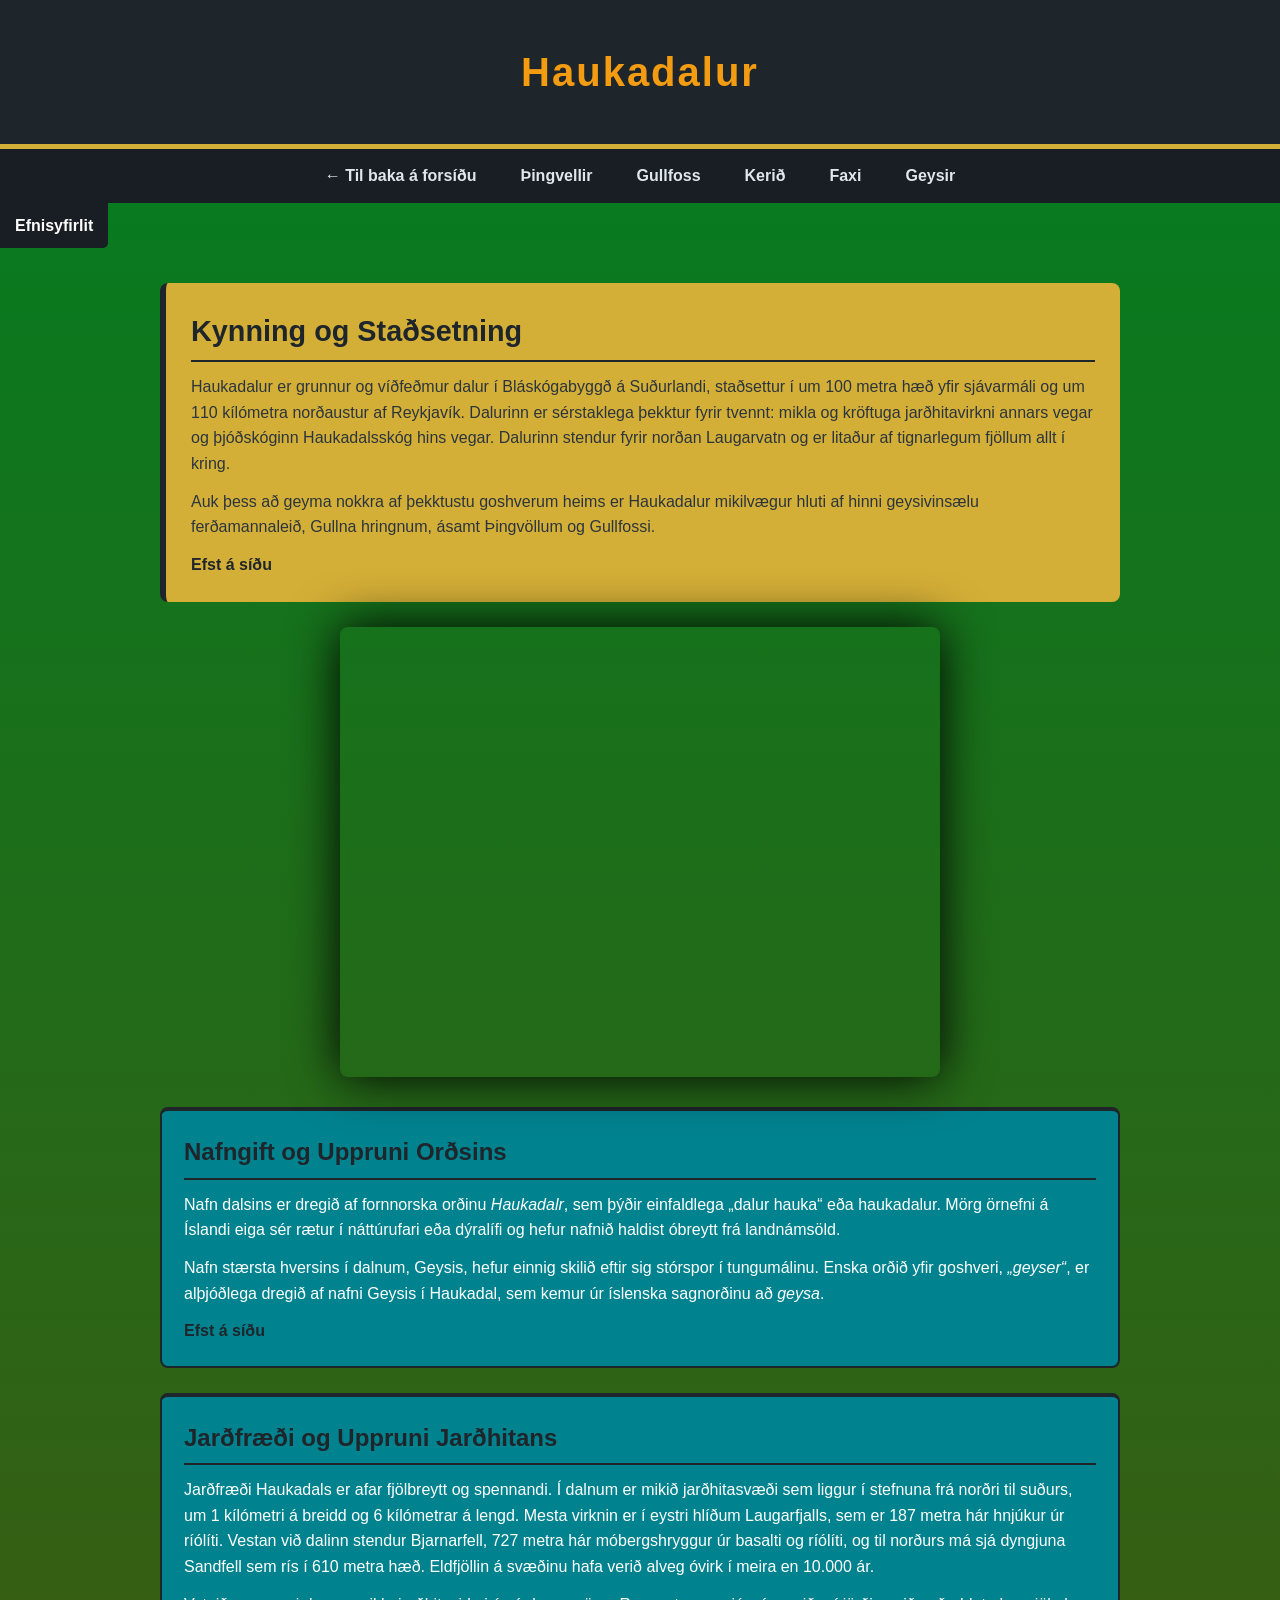
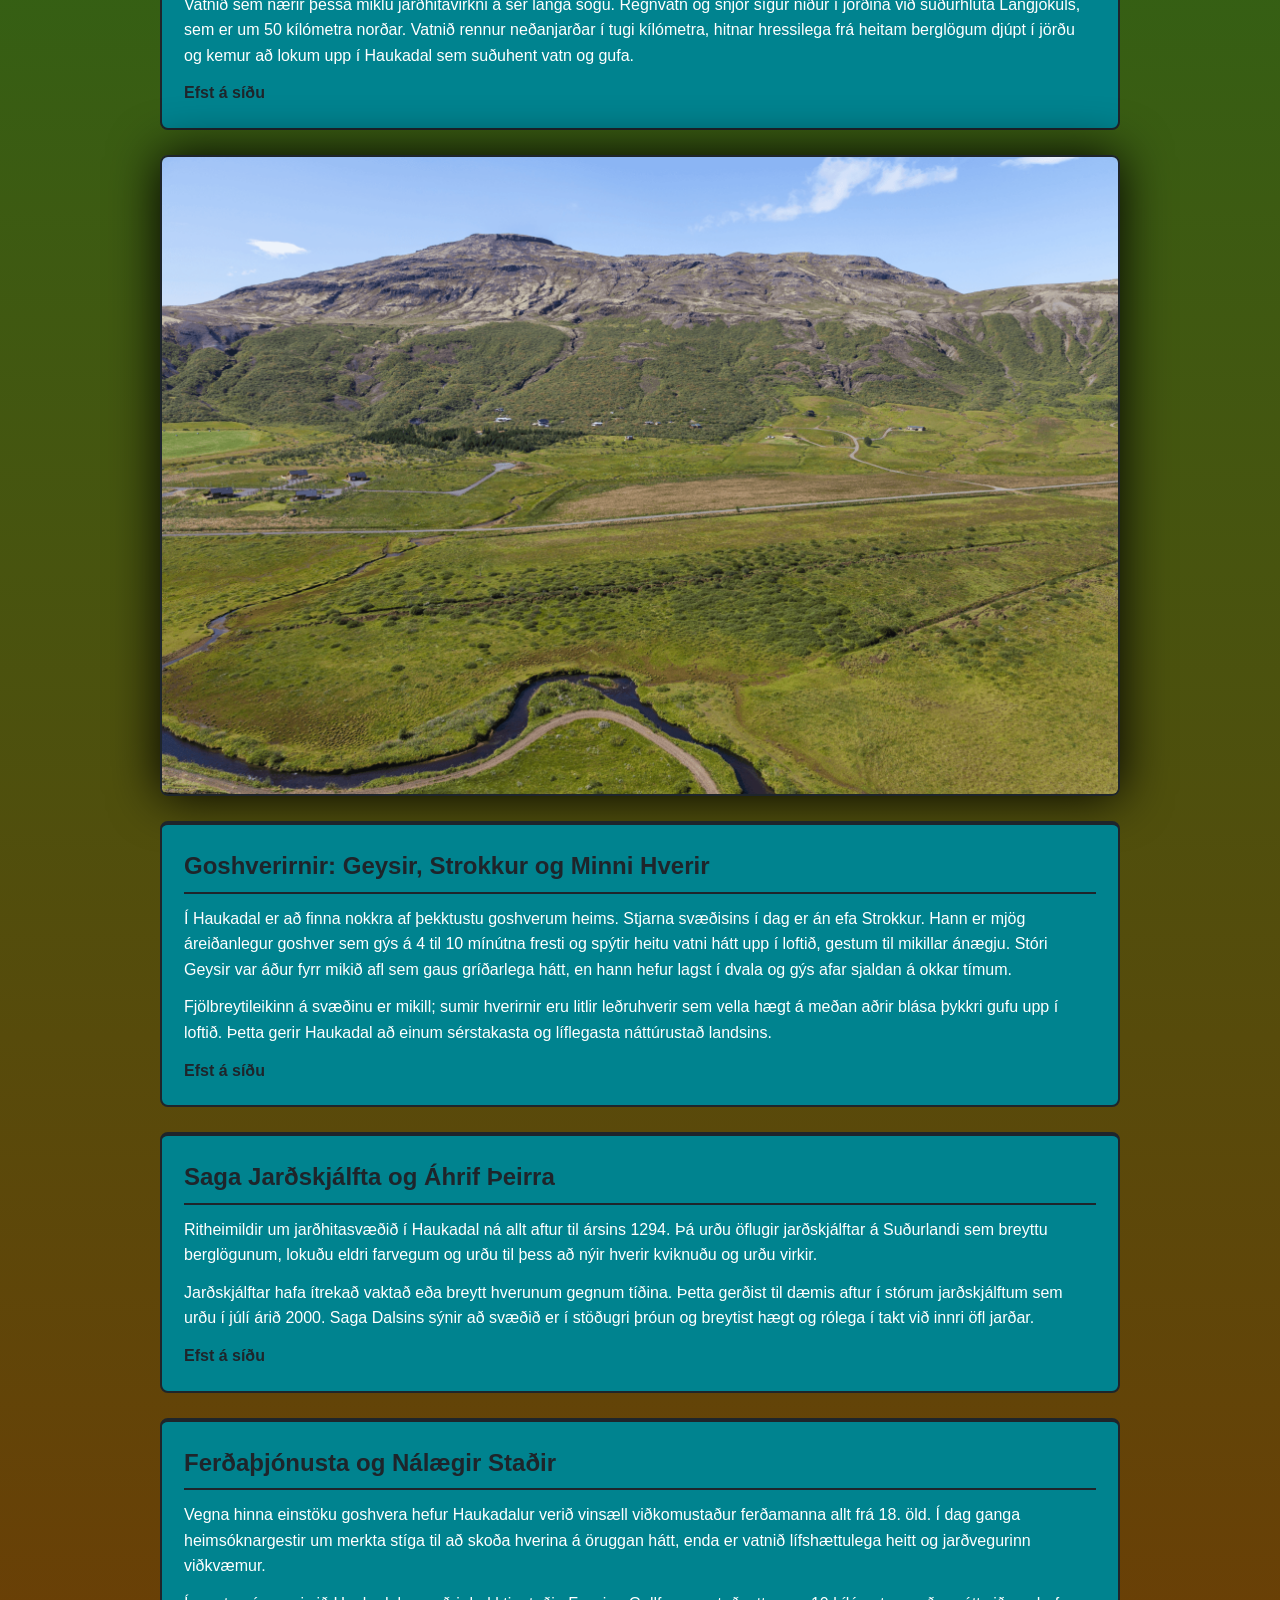
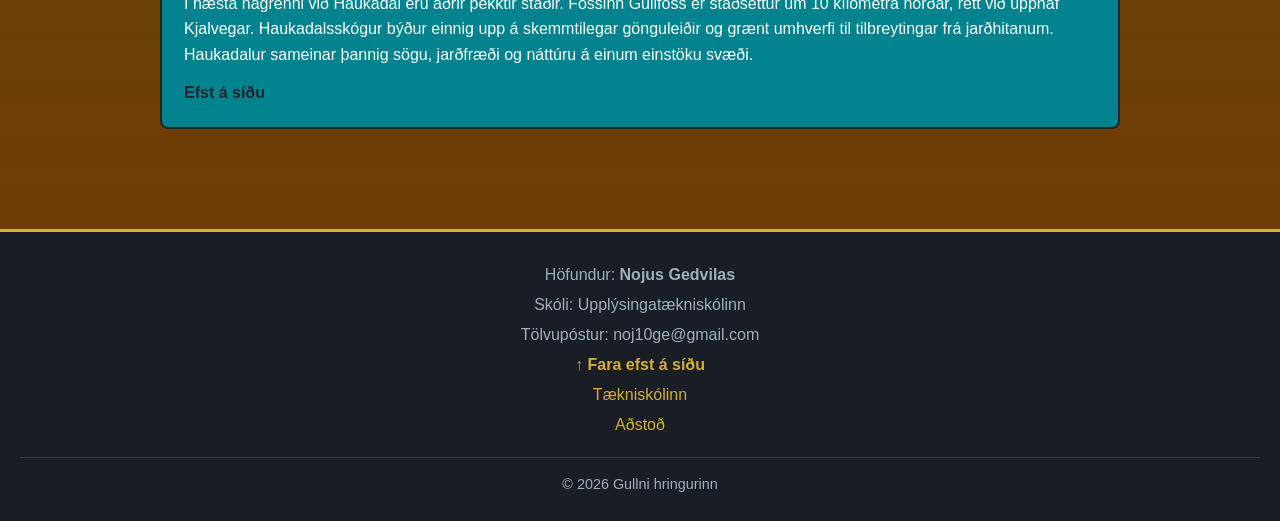
<file: Haukadalur.html>
<!DOCTYPE html>
<html lang="en">
<head>
    <link rel="stylesheet" href="haukadalur.css"> 
    <meta charset="UTF-8">
    <meta name="viewport" content="width=device-width, initial-scale=1.0">
    <title>Haukadalur - Gullni hringurinn</title>
</head>
<body id="efst">
    <header class="titill">
        <h1>Haukadalur</h1>
    </header>

    <nav class="valmynd">
        <ul>
            <li><a href="index.html">&leftarrow; Til baka á forsíðu</a></li>
            <li><a href="tingvellir.html">Þingvellir</a></li>
            <li><a href="Gullfoss.html">Gullfoss</a></li>
            <li><a href="kerid.html">Kerið</a></li>
            <li><a href="faxi.html">Faxi</a></li>
            <li><a href="geysir.html">Geysir</a></li>
        </ul>
    </nav>
    
    <aside class="menu">
        <details>
            <summary>Efnisyfirlit</summary>
            <ul>
                <li><a href="#Kynning">Kynning og Staðsetning</a></li>
                <li><a href="#Nafngift">Nafngift og Uppruni Orðsins</a></li>
                <li><a href="#Jardfraedi">Jarðfræði og Uppruni Jarðhitans</a></li>
                <li><a href="#Goshverir">Goshverirnir: Geysir, Strokkur og Minni Hverir</a></li>
                <li><a href="#Jardskjalftar">Saga Jarðskjálfta og Áhrif Þeirra</a></li>
                <li><a href="#Ferdathjonusta">Ferðaþjónusta og Nálægir Staðir</a></li>
            </ul>
        </details>
    </aside>

    <main>
        <div id="Kynning">
            <article class="upplysingar">
                <h2>Kynning og Staðsetning</h2>
                <p>Haukadalur er grunnur og víðfeðmur dalur í Bláskógabyggð á Suðurlandi, staðsettur í um 100 metra hæð yfir sjávarmáli og um 110 kílómetra norðaustur af Reykjavík. Dalurinn er sérstaklega þekktur fyrir tvennt: mikla og kröftuga jarðhitavirkni annars vegar og þjóðskóginn Haukadalsskóg hins vegar. Dalurinn stendur fyrir norðan Laugarvatn og er litaður af tignarlegum fjöllum allt í kring.</p>
                <p>Auk þess að geyma nokkra af þekktustu goshverum heims er Haukadalur mikilvægur hluti af hinni geysivinsælu ferðamannaleið, Gullna hringnum, ásamt Þingvöllum og Gullfossi.</p>
                <a href="#efst">Efst á síðu</a>
            </article>
        </div>

        <section class="map">
            <iframe src="https://www.google.com/maps/embed?pb=!1m18!1m12!1m3!1d4725.733710812866!2d-20.31197135865241!3d64.31396417400474!2m3!1f0!2f0!3f0!3m2!1i1024!2i768!4f13.1!3m3!1m2!1s0x48d6a398e0f3a02f%3A0x8c914277f1a3311d!2sHaukadalur!5e1!3m2!1slt!2sis!4v1791380055772!5m2!1slt!2sis" width="600" height="450" style="border:0;" allowfullscreen="" loading="lazy" referrerpolicy="strict-origin-when-cross-origin"></iframe>
        </section>

        <div id="Nafngift">
            <section class="kafi">
                <h2>Nafngift og Uppruni Orðsins</h2>
                <p>Nafn dalsins er dregið af fornnorska orðinu <em>Haukadalr</em>, sem þýðir einfaldlega „dalur hauka“ eða haukadalur. Mörg örnefni á Íslandi eiga sér rætur í náttúrufari eða dýralífi og hefur nafnið haldist óbreytt frá landnámsöld.</p>
                <p>Nafn stærsta hversins í dalnum, Geysis, hefur einnig skilið eftir sig stórspor í tungumálinu. Enska orðið yfir goshveri, <em>„geyser“</em>, er alþjóðlega dregið af nafni Geysis í Haukadal, sem kemur úr íslenska sagnorðinu að <em>geysa</em>.</p>
                <a href="#efst">Efst á síðu</a>
            </section>
        </div>

        <div id="Jardfraedi">
            <section class="kafi">
                <h2>Jarðfræði og Uppruni Jarðhitans</h2>
                <p>Jarðfræði Haukadals er afar fjölbreytt og spennandi. Í dalnum er mikið jarðhitasvæði sem liggur í stefnuna frá norðri til suðurs, um 1 kílómetri á breidd og 6 kílómetrar á lengd. Mesta virknin er í eystri hlíðum Laugarfjalls, sem er 187 metra hár hnjúkur úr ríólíti. Vestan við dalinn stendur Bjarnarfell, 727 metra hár móbergshryggur úr basalti og ríólíti, og til norðurs má sjá dyngjuna Sandfell sem rís í 610 metra hæð. Eldfjöllin á svæðinu hafa verið alveg óvirk í meira en 10.000 ár.</p>
                <p>Vatnið sem nærir þessa miklu jarðhitavirkni á sér langa sögu. Regnvatn og snjór sígur niður í jörðina við suðurhluta Langjökuls, sem er um 50 kílómetra norðar. Vatnið rennur neðanjarðar í tugi kílómetra, hitnar hressilega frá heitam berglögum djúpt í jörðu og kemur að lokum upp í Haukadal sem suðuhent vatn og gufa.</p>
                <a href="#efst">Efst á síðu</a>
            </section>
        </div>

        <picture class="mynd-rammi"> 
            <source media="(min-width:1930px)" srcset="haukadalur3640.png">
            <source media="(min-width:1280px)" srcset="haukadalur1920.png">
            <source media="(min-width:960px)" srcset="haukadalur1280.png">
            <source media="(min-width:600px)" srcset="haukadalur960.png">
            <source media="(min-width:480px)" srcset="haukadalur600.png">
            <source media="(min-width:0px)" srcset="haukadalur480.png">
            <img src="haukadalur1280.png" alt="Haukadalur Jarðhitasvæði">
        </picture>

        <div id="Goshverir">
            <section class="kafi">
                <h2>Goshverirnir: Geysir, Strokkur og Minni Hverir</h2>
                <p>Í Haukadal er að finna nokkra af þekktustu goshverum heims. Stjarna svæðisins í dag er án efa Strokkur. Hann er mjög áreiðanlegur goshver sem gýs á 4 til 10 mínútna fresti og spýtir heitu vatni hátt upp í loftið, gestum til mikillar ánægju. Stóri Geysir var áður fyrr mikið afl sem gaus gríðarlega hátt, en hann hefur lagst í dvala og gýs afar sjaldan á okkar tímum.</p>
                <p>Fjölbreytileikinn á svæðinu er mikill; sumir hverirnir eru litlir leðruhverir sem vella hægt á meðan aðrir blása þykkri gufu upp í loftið. Þetta gerir Haukadal að einum sérstakasta og líflegasta náttúrustað landsins.</p>
                <a href="#efst">Efst á síðu</a>
            </section>
        </div>

        <div id="Jardskjalftar">
            <section class="kafi">
                <h2>Saga Jarðskjálfta og Áhrif Þeirra</h2>
                <p>Ritheimildir um jarðhitasvæðið í Haukadal ná allt aftur til ársins 1294. Þá urðu öflugir jarðskjálftar á Suðurlandi sem breyttu berglögunum, lokuðu eldri farvegum og urðu til þess að nýir hverir kviknuðu og urðu virkir.</p>
                <p>Jarðskjálftar hafa ítrekað vaktað eða breytt hverunum gegnum tíðina. Þetta gerðist til dæmis aftur í stórum jarðskjálftum sem urðu í júlí árið 2000. Saga Dalsins sýnir að svæðið er í stöðugri þróun og breytist hægt og rólega í takt við innri öfl jarðar.</p>
                <a href="#efst">Efst á síðu</a>
            </section>
        </div>

        <div id="Ferdathjonusta">
            <section class="kafi">
                <h2>Ferðaþjónusta og Nálægir Staðir</h2>
                <p>Vegna hinna einstöku goshvera hefur Haukadalur verið vinsæll viðkomustaður ferðamanna allt frá 18. öld. Í dag ganga heimsóknargestir um merkta stíga til að skoða hverina á öruggan hátt, enda er vatnið lífshættulega heitt og jarðvegurinn viðkvæmur.</p>
                <p>Í næsta nágrenni við Haukadal eru aðrir þekktir staðir. Fossinn Gullfoss er staðsettur um 10 kílómetra norðar, rétt við upphaf Kjalvegar. Haukadalsskógur býður einnig upp á skemmtilegar gönguleiðir og grænt umhverfi til tilbreytingar frá jarðhitanum. Haukadalur sameinar þannig sögu, jarðfræði og náttúru á einum einstöku svæði.</p>
                <a href="#efst">Efst á síðu</a>
            </section>
        </div>
    </main>

    <footer>
        <div class="footer-info">
            <p class="hofundur">Höfundur: <strong>Nojus Gedvilas</strong></p>
            <p class="skoli">Skóli: Upplýsingatækniskólinn</p>
            <p class="email">Tölvupóstur: noj10ge@gmail.com</p>
            <p class="efst"><a href="#efst" class="top-link">↑ Fara efst á síðu</a></p>
            <p><a href="https://tskoli.is/namsbraut/tolvubraut-studentsprof/">Tækniskólinn</a></p>
            <p><a href="https://www.youtube.com/watch?v=xvFZjo5PgG0">Aðstoð</a></p>
        </div>
        <div class="footer-bottom">
            <p>&copy; 2026 Gullni hringurinn</p>
        </div>
    </footer>
</body>
</html>
</file>
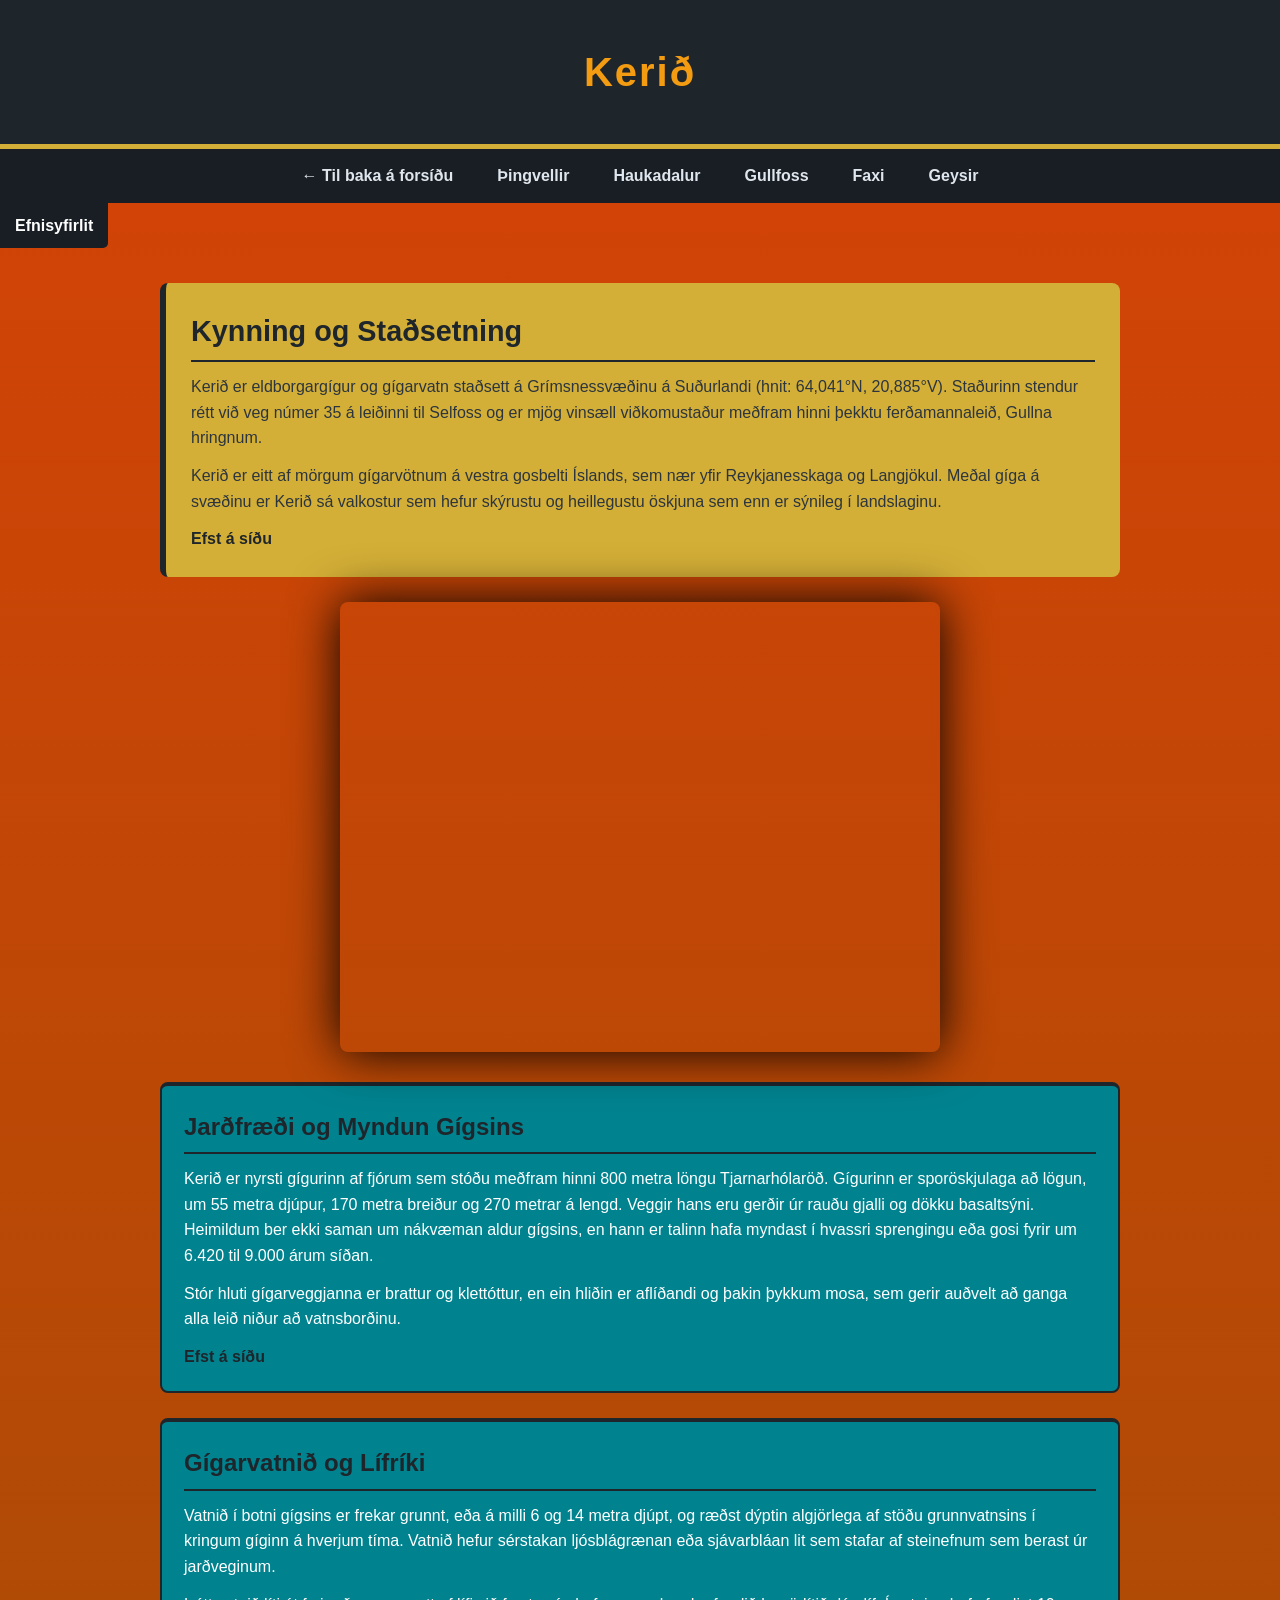
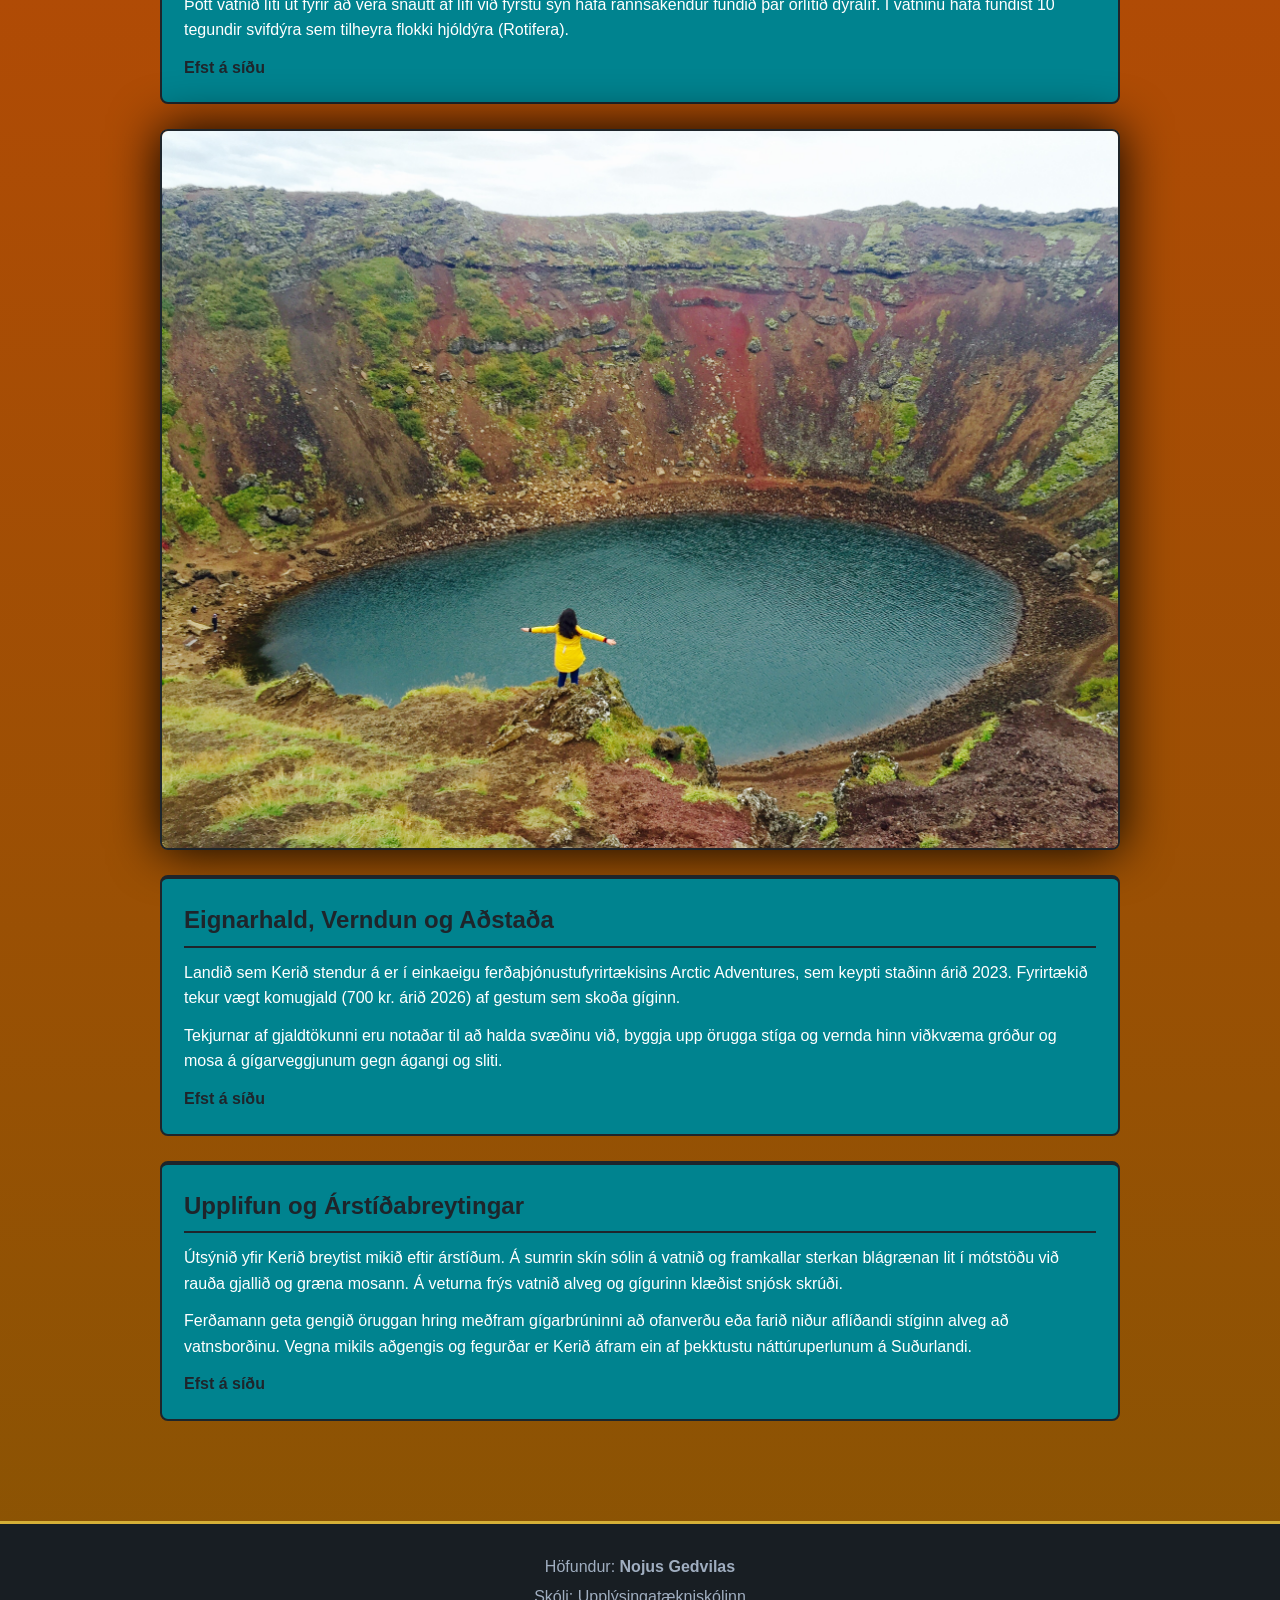
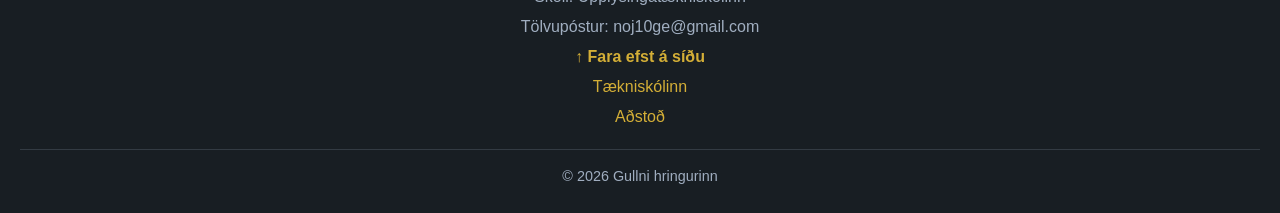
<file: kerid.html>
<!DOCTYPE html>
<html lang="en">
<head>
    <link rel="stylesheet" href="kerid.css">
    <meta charset="UTF-8">
    <meta name="viewport" content="width=device-width, initial-scale=1.0">
    <title>Kerið - Gullni hringurinn</title>
</head>
<body id="efst">
    <header class="titill">
        <h1>Kerið</h1>
    </header>

    <nav class="valmynd">
        <ul>
            <li><a href="index.html">&leftarrow; Til baka á forsíðu</a></li>
            <li><a href="tingvellir.html">Þingvellir</a></li>
            <li><a href="Haukadalur.html">Haukadalur</a></li>
            <li><a href="Gullfoss.html">Gullfoss</a></li>
            <li><a href="faxi.html">Faxi</a></li>
            <li><a href="geysir.html">Geysir</a></li>
        </ul>
    </nav>

    <aside class="menu">
        <details>
            <summary>Efnisyfirlit</summary>
            <ul>
                <li><a href="#Kynning">Kynning og Staðsetning</a></li>
                <li><a href="#Jardfraedi">Jarðfræði og Myndun Gígsins</a></li>
                <li><a href="#Gigarvatnid">Gígarvatnið og Lífríki</a></li>
                <li><a href="#Eignarhald">Eignarhald, Verndun og Aðstaða</a></li>
                <li><a href="#Upplifun">Upplifun og Árstíðabreytingar</a></li>
            </ul>
        </details>
    </aside>

    <main>
        <div id="Kynning">
            <article class="upplysingar">
                <h2>Kynning og Staðsetning</h2>
                <p>Kerið er eldborgargígur og gígarvatn staðsett á Grímsnessvæðinu á Suðurlandi (hnit: 64,041°N, 20,885°V). Staðurinn stendur rétt við veg númer 35 á leiðinni til Selfoss og er mjög vinsæll viðkomustaður meðfram hinni þekktu ferðamannaleið, Gullna hringnum.</p>
                <p>Kerið er eitt af mörgum gígarvötnum á vestra gosbelti Íslands, sem nær yfir Reykjanesskaga og Langjökul. Meðal gíga á svæðinu er Kerið sá valkostur sem hefur skýrustu og heillegustu öskjuna sem enn er sýnileg í landslaginu.</p>
                <a href="#efst">Efst á síðu</a>
            </article>
        </div>

        <section class="map">
            <iframe src="https://www.google.com/maps/embed?pb=!1m18!1m12!1m3!1d1687.3130663981628!2d-20.88772152264142!3d64.04127847722867!2m3!1f0!2f0!3f0!3m2!1i1024!2i768!4f13.1!3m3!1m2!1s0x48d68bb755f6f257%3A0x515a44e0c12ed907!2sKeri%C3%B0%20Crater!5e1!3m2!1slt!2sis!4v1791380118757!5m2!1slt!2sis" width="600" height="450" style="border:0;" allowfullscreen="" loading="lazy" referrerpolicy="strict-origin-when-cross-origin"></iframe>
        </section>

        <div id="Jardfraedi">
            <section class="kafi">
                <h2>Jarðfræði og Myndun Gígsins</h2>
                <p>Kerið er nyrsti gígurinn af fjórum sem stóðu meðfram hinni 800 metra löngu Tjarnarhólaröð. Gígurinn er sporöskjulaga að lögun, um 55 metra djúpur, 170 metra breiður og 270 metrar á lengd. Veggir hans eru gerðir úr rauðu gjalli og dökku basaltsýni. Heimildum ber ekki saman um nákvæman aldur gígsins, en hann er talinn hafa myndast í hvassri sprengingu eða gosi fyrir um 6.420 til 9.000 árum síðan.</p>
                <p>Stór hluti gígarveggjanna er brattur og klettóttur, en ein hliðin er aflíðandi og þakin þykkum mosa, sem gerir auðvelt að ganga alla leið niður að vatnsborðinu.</p>
                <a href="#efst">Efst á síðu</a>
            </section>
        </div>

        <div id="Gigarvatnid">
            <section class="kafi">
                <h2>Gígarvatnið og Lífríki</h2>
                <p>Vatnið í botni gígsins er frekar grunnt, eða á milli 6 og 14 metra djúpt, og ræðst dýptin algjörlega af stöðu grunnvatnsins í kringum gíginn á hverjum tíma. Vatnið hefur sérstakan ljósblágrænan eða sjávarbláan lit sem stafar af steinefnum sem berast úr jarðveginum.</p>
                <p>Þótt vatnið líti út fyrir að vera snautt af lífi við fyrstu sýn hafa rannsakendur fundið þar örlítið dýralíf. Í vatninu hafa fundist 10 tegundir svifdýra sem tilheyra flokki hjóldýra (Rotifera).</p>
                <a href="#efst">Efst á síðu</a>
            </section>
        </div>

        <picture class="mynd-rammi"> 
            <source media="(min-width:1930px)" srcset="A_girl_standing_on_top_of_Kerið.jpg">
            <source media="(min-width:1280px)" srcset="kerid1920.png">
            <source media="(min-width:960px)" srcset="kerid1280.png">
            <source media="(min-width:600px)" srcset="kerid960.png">
            <source media="(min-width:480px)" srcset="kerid600.png">
            <source media="(min-width:0px)" srcset="kerid480.png">
            <img src="kerid1280.png" alt="Kerið eldborgargígur">
        </picture>

        <div id="Eignarhald">
            <section class="kafi">
                <h2>Eignarhald, Verndun og Aðstaða</h2>
                <p>Landið sem Kerið stendur á er í einkaeigu ferðaþjónustufyrirtækisins Arctic Adventures, sem keypti staðinn árið 2023. Fyrirtækið tekur vægt komugjald (700 kr. árið 2026) af gestum sem skoða gíginn.</p>
                <p>Tekjurnar af gjaldtökunni eru notaðar til að halda svæðinu við, byggja upp örugga stíga og vernda hinn viðkvæma gróður og mosa á gígarveggjunum gegn ágangi og sliti.</p>
                <a href="#efst">Efst á síðu</a>
            </section>
        </div>

        <div id="Upplifun">
            <section class="kafi">
                <h2>Upplifun og Árstíðabreytingar</h2>
                <p>Útsýnið yfir Kerið breytist mikið eftir árstíðum. Á sumrin skín sólin á vatnið og framkallar sterkan blágrænan lit í mótstöðu við rauða gjallið og græna mosann. Á veturna frýs vatnið alveg og gígurinn klæðist snjósk skrúði.</p>
                <p>Ferðamann geta gengið öruggan hring meðfram gígarbrúninni að ofanverðu eða farið niður aflíðandi stíginn alveg að vatnsborðinu. Vegna mikils aðgengis og fegurðar er Kerið áfram ein af þekktustu náttúruperlunum á Suðurlandi.</p>
                <a href="#efst">Efst á síðu</a>
            </section>
        </div>
    </main>

    <footer>
        <div class="footer-info">
            <p class="hofundur">Höfundur: <strong>Nojus Gedvilas</strong></p>
            <p class="skoli">Skóli: Upplýsingatækniskólinn</p>
            <p class="email">Tölvupóstur: noj10ge@gmail.com</p>
            <p class="efst"><a href="#efst" class="top-link">↑ Fara efst á síðu</a></p>
            <p><a href="https://tskoli.is/namsbraut/tolvubraut-studentsprof/">Tækniskólinn</a></p>
            <p><a href="https://www.youtube.com/watch?v=xvFZjo5PgG0">Aðstoð</a></p>
        </div>
        <div class="footer-bottom">
            <p>&copy; 2026 Gullni hringurinn</p>
        </div>
    </footer>
</body>
</html>
</file>
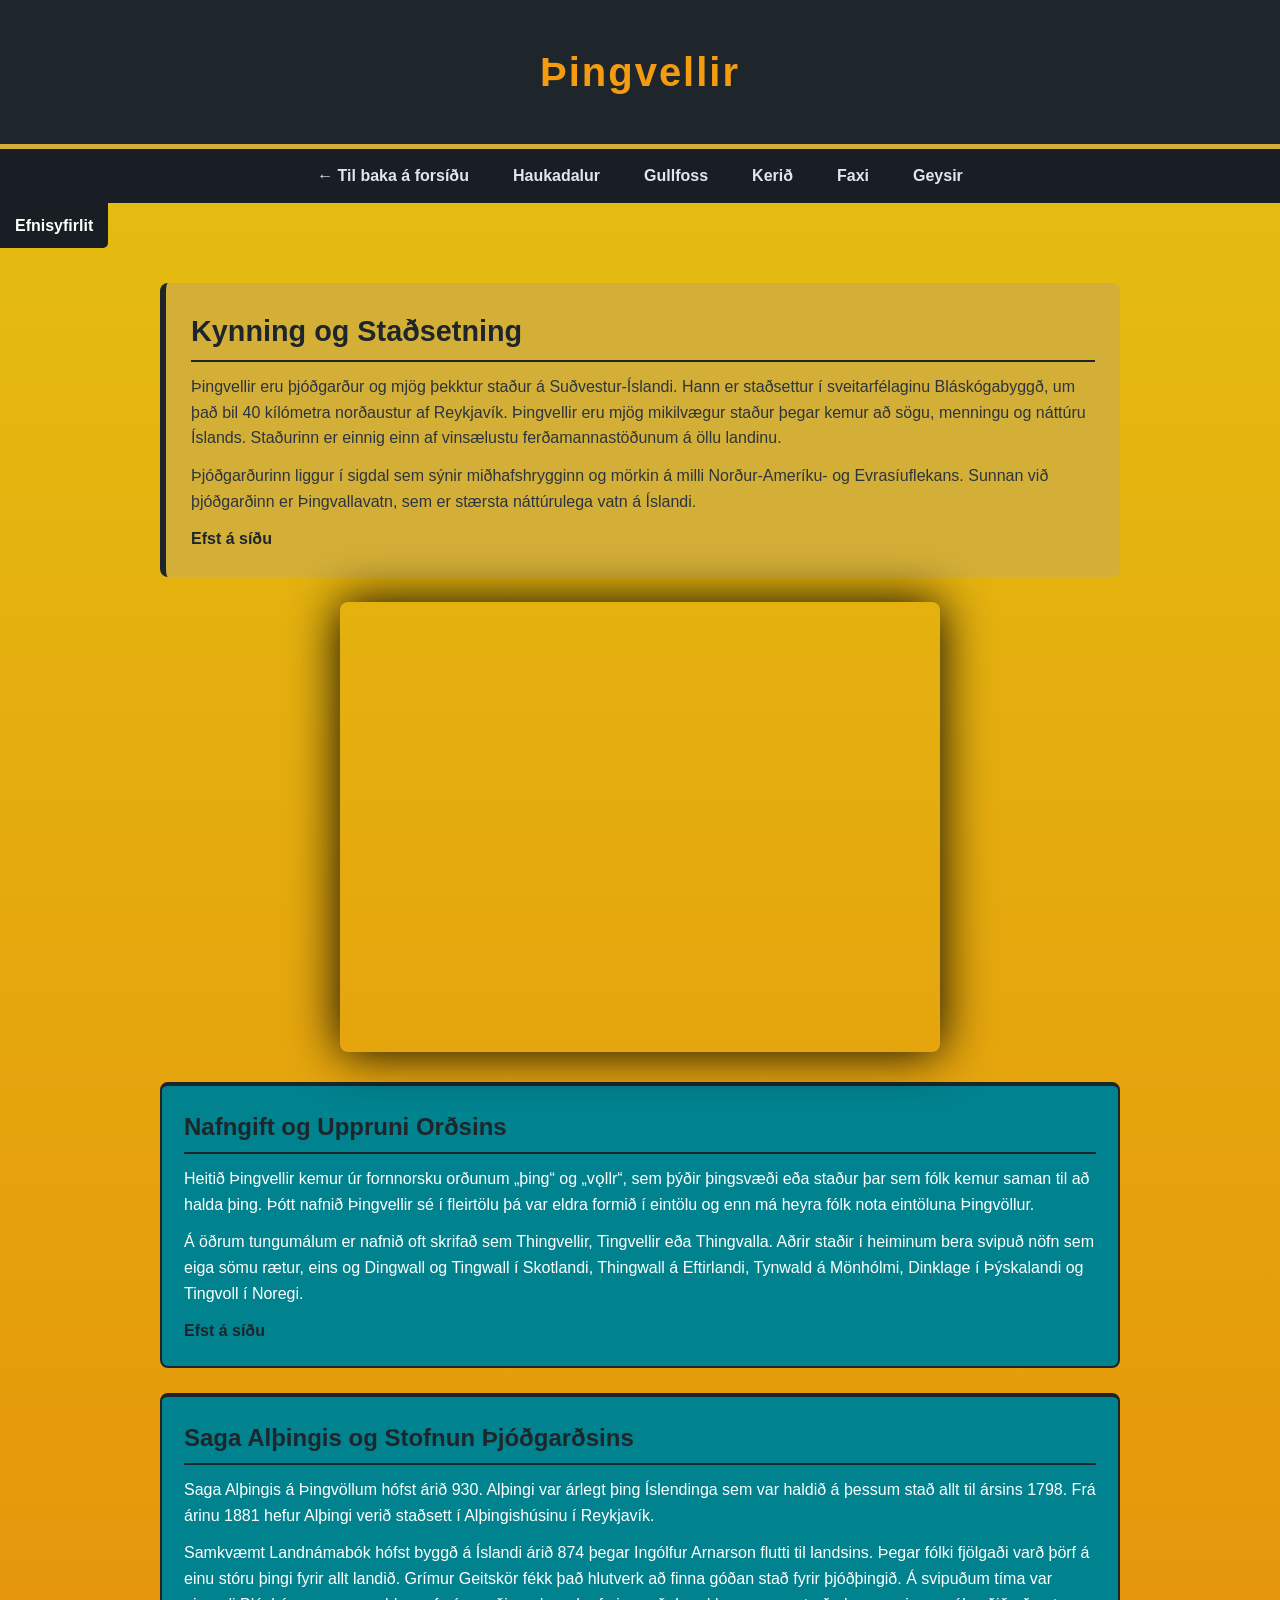
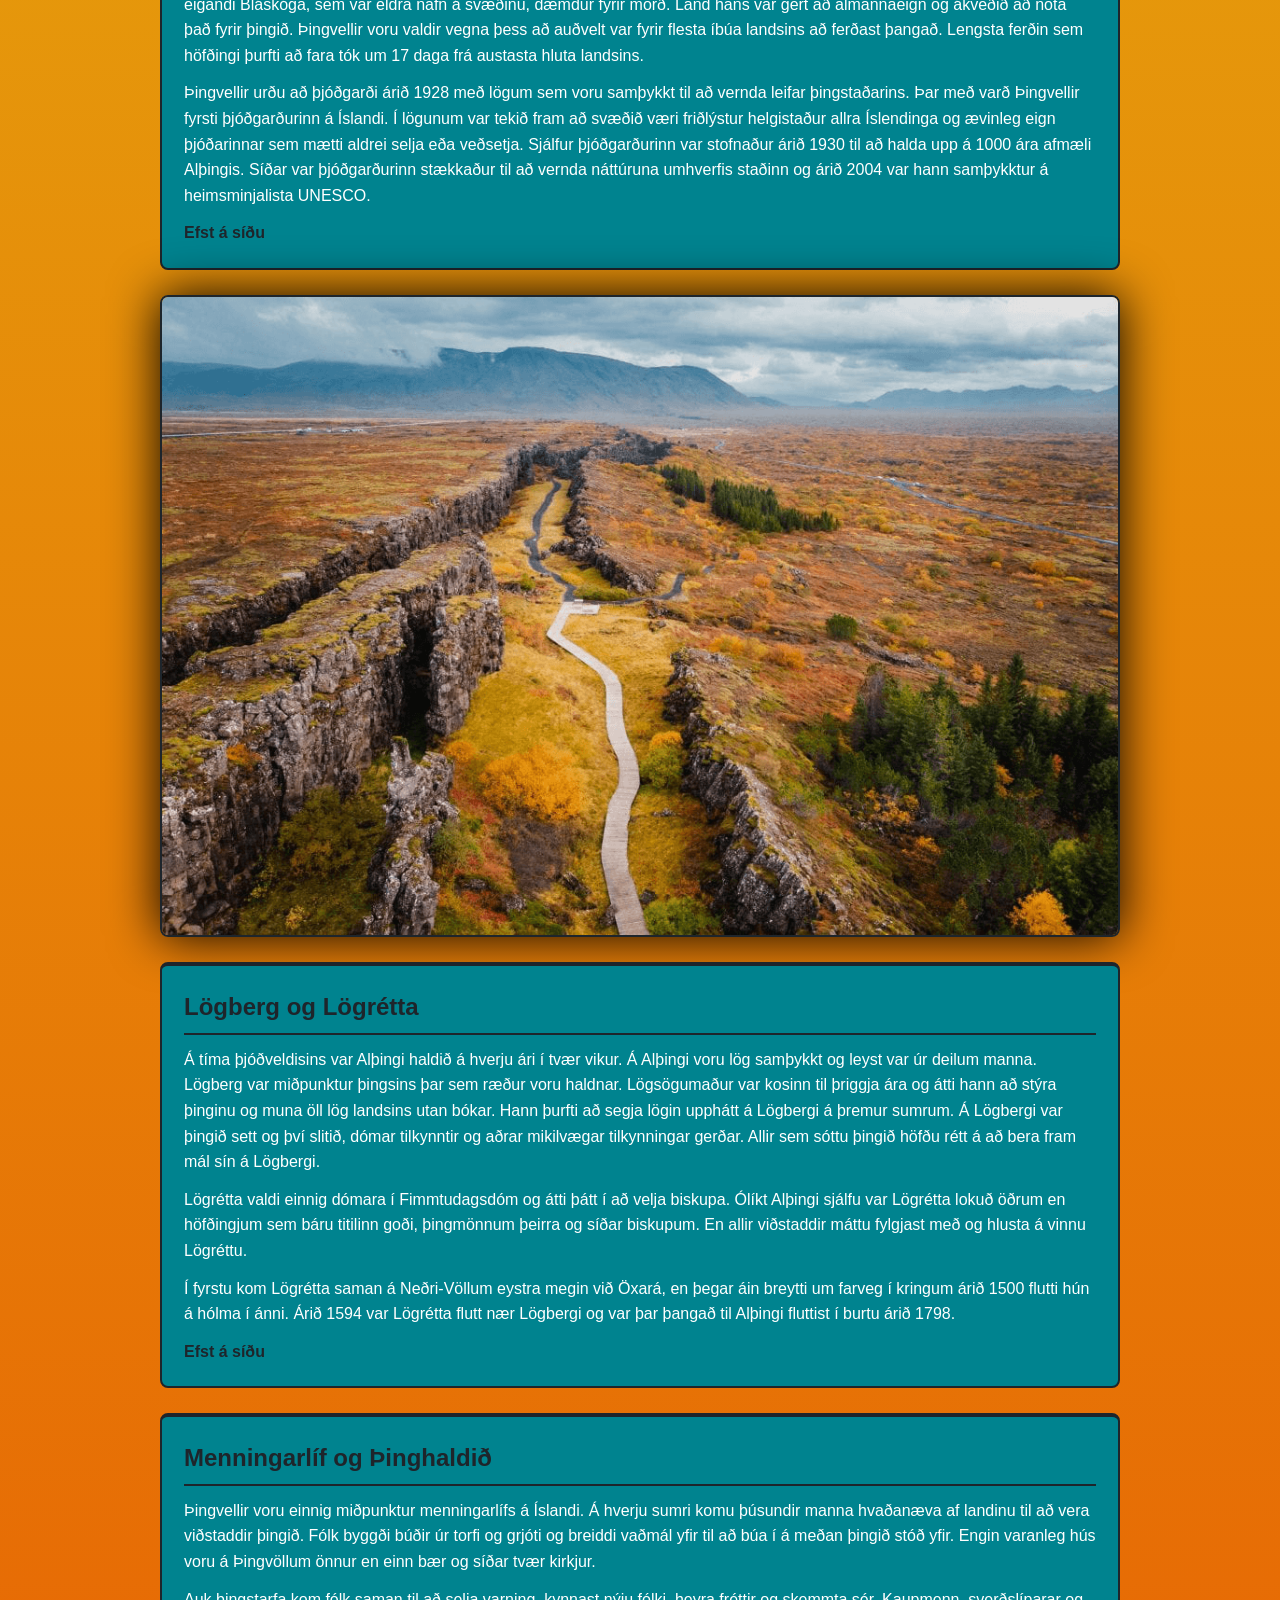
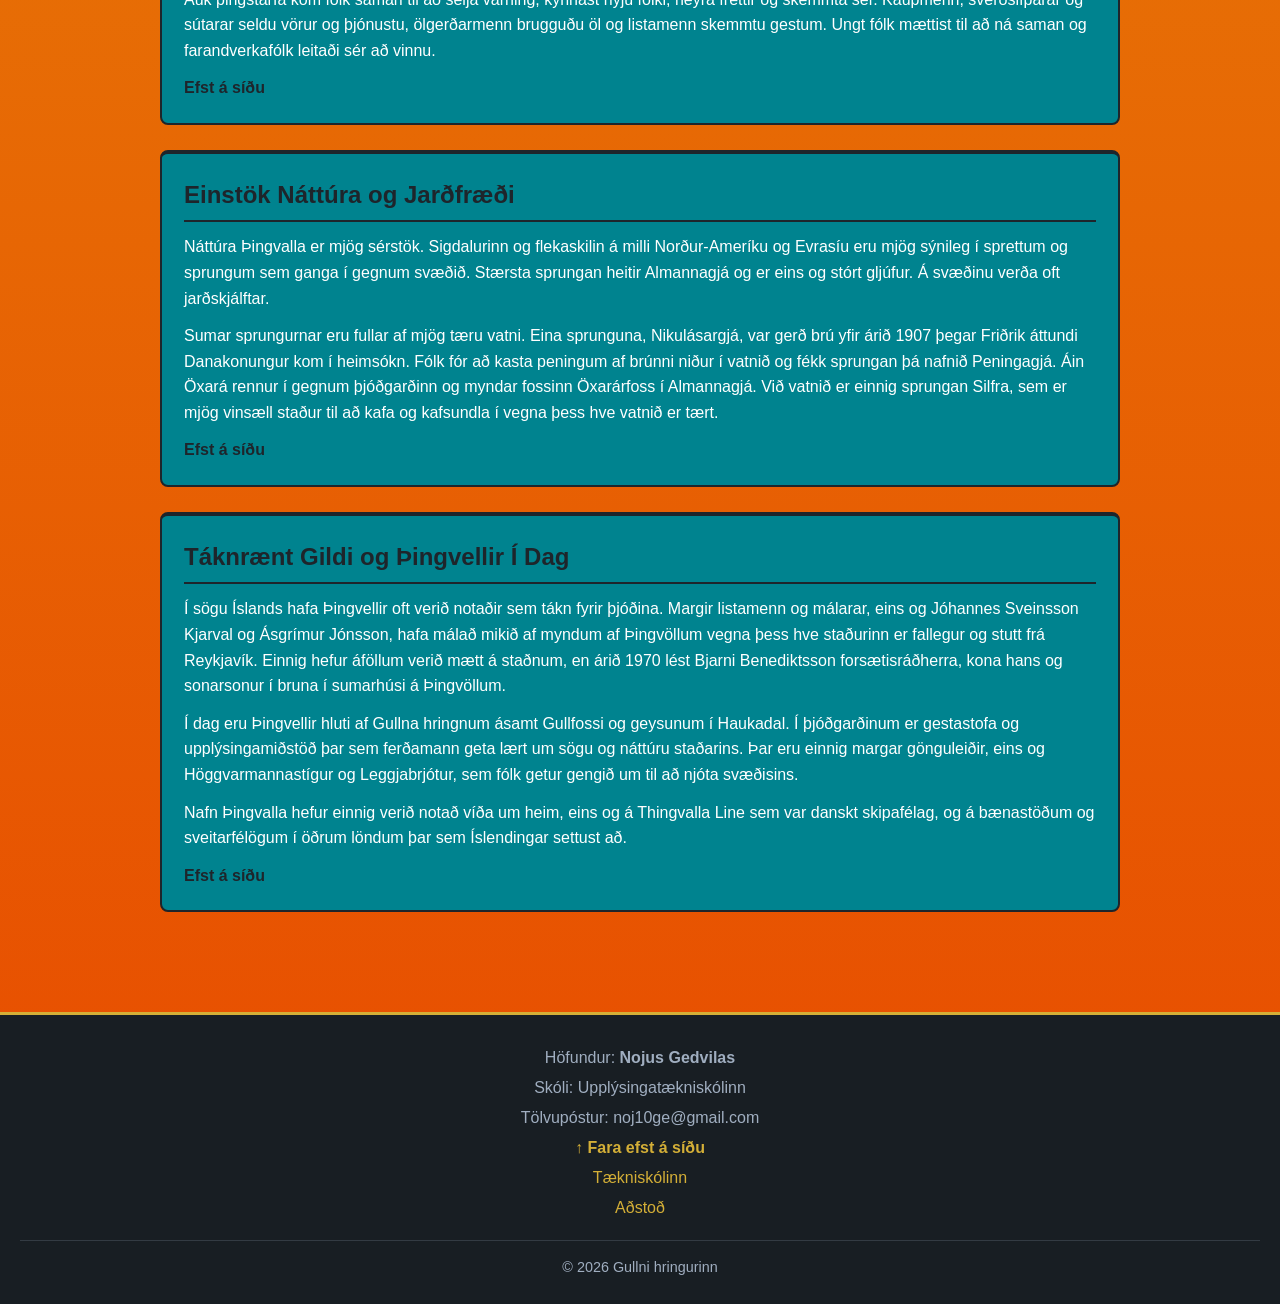
<file: tingvellir.html>
<!DOCTYPE html>
<html lang="en">
<head>
    <link rel="stylesheet" href="tingvellir.css">
    <meta charset="UTF-8">
    <meta name="viewport" content="width=device-width, initial-scale=1.0">
    <title>Þingvellir - Gullni hringurinn</title>
</head>
<body id="efst">
    <header class="titill">
        <h1>Þingvellir</h1>
    </header>

    <nav class="valmynd">
        <ul>
            <li><a href="index.html">&leftarrow; Til baka á forsíðu</a></li>
            <li><a href="Haukadalur.html">Haukadalur</a></li>
            <li><a href="Gullfoss.html">Gullfoss</a></li>
            <li><a href="kerid.html">Kerið</a></li>
            <li><a href="faxi.html">Faxi</a></li>
            <li><a href="geysir.html">Geysir</a></li>
        </ul>
    </nav>

    <aside class="menu">
        <details>
            <summary>Efnisyfirlit</summary>
            <ul>
                <li><a href="#Kynning">Kynning og Staðsetning</a></li>
                <li><a href="#Nafngift">Nafngift og Uppruni Orðsins</a></li>
                <li><a href="#Saga">Saga Alþingis og Stofnun Þjóðgarðsins</a></li>
                <li><a href="#Logberg">Lögberg og Lögrétta</a></li>
                <li><a href="#Menning">Menningarlíf og Þinghaldið</a></li>
                <li><a href="#Nattura">Einstök Náttúra og Jarðfræði</a></li>
                <li><a href="#Taknraent">Táknrænt Gildi og Þingvellir Í Dag</a></li>
            </ul>
        </details>
    </aside>

    <main>
        <div id="Kynning">
            <article class="upplysingar">
                <h2>Kynning og Staðsetning</h2>
                <p>Þingvellir eru þjóðgarður og mjög þekktur staður á Suðvestur-Íslandi. Hann er staðsettur í sveitarfélaginu Bláskógabyggð, um það bil 40 kílómetra norðaustur af Reykjavík. Þingvellir eru mjög mikilvægur staður þegar kemur að sögu, menningu og náttúru Íslands. Staðurinn er einnig einn af vinsælustu ferðamannastöðunum á öllu landinu.</p>
                <p>Þjóðgarðurinn liggur í sigdal sem sýnir miðhafshrygginn og mörkin á milli Norður-Ameríku- og Evrasíuflekans. Sunnan við þjóðgarðinn er Þingvallavatn, sem er stærsta náttúrulega vatn á Íslandi.</p>
                <a href="#efst">Efst á síðu</a>
            </article>
        </div>

        <section class="map">
            <iframe src="https://www.google.com/maps/embed?pb=!1m18!1m12!1m3!1d351.64769782045687!2d-21.07718790016878!3d64.28215046858782!2m3!1f0!2f0!3f0!3m2!1i1024!2i768!4f13.1!3m3!1m2!1s0x48d6811ffb13697b%3A0x6b756c8b079262f2!2sTingvedliro%20nacionalinis%20parkas!5e1!3m2!1slt!2sis!4v1791379862835!5m2!1slt!2sis" width="600" height="450" style="border:0;" allowfullscreen="" loading="lazy" referrerpolicy="strict-origin-when-cross-origin"></iframe>
        </section>

        <div id="Nafngift">
            <section class="kafi">
                <h2>Nafngift og Uppruni Orðsins</h2>
                <p>Heitið Þingvellir kemur úr fornnorsku orðunum „þing“ og „vǫllr“, sem þýðir þingsvæði eða staður þar sem fólk kemur saman til að halda þing. Þótt nafnið Þingvellir sé í fleirtölu þá var eldra formið í eintölu og enn má heyra fólk nota eintöluna Þingvöllur.</p>
                <p>Á öðrum tungumálum er nafnið oft skrifað sem Thingvellir, Tingvellir eða Thingvalla. Aðrir staðir í heiminum bera svipuð nöfn sem eiga sömu rætur, eins og Dingwall og Tingwall í Skotlandi, Thingwall á Eftirlandi, Tynwald á Mönhólmi, Dinklage í Þýskalandi og Tingvoll í Noregi.</p>
                <a href="#efst">Efst á síðu</a>
            </section>
        </div>

        <div id="Saga">
            <section class="kafi">
                <h2>Saga Alþingis og Stofnun Þjóðgarðsins</h2>
                <p>Saga Alþingis á Þingvöllum hófst árið 930. Alþingi var árlegt þing Íslendinga sem var haldið á þessum stað allt til ársins 1798. Frá árinu 1881 hefur Alþingi verið staðsett í Alþingishúsinu í Reykjavík.</p>
                <p>Samkvæmt Landnámabók hófst byggð á Íslandi árið 874 þegar Ingólfur Arnarson flutti til landsins. Þegar fólki fjölgaði varð þörf á einu stóru þingi fyrir allt landið. Grímur Geitskör fékk það hlutverk að finna góðan stað fyrir þjóðþingið. Á svipuðum tíma var eigandi Bláskóga, sem var eldra nafn á svæðinu, dæmdur fyrir morð. Land hans var gert að almannaeign og ákveðið að nota það fyrir þingið. Þingvellir voru valdir vegna þess að auðvelt var fyrir flesta íbúa landsins að ferðast þangað. Lengsta ferðin sem höfðingi þurfti að fara tók um 17 daga frá austasta hluta landsins.</p>
                <p>Þingvellir urðu að þjóðgarði árið 1928 með lögum sem voru samþykkt til að vernda leifar þingstaðarins. Þar með varð Þingvellir fyrsti þjóðgarðurinn á Íslandi. Í lögunum var tekið fram að svæðið væri friðlýstur helgistaður allra Íslendinga og ævinleg eign þjóðarinnar sem mætti aldrei selja eða veðsetja. Sjálfur þjóðgarðurinn var stofnaður árið 1930 til að halda upp á 1000 ára afmæli Alþingis. Síðar var þjóðgarðurinn stækkaður til að vernda náttúruna umhverfis staðinn og árið 2004 var hann samþykktur á heimsminjalista UNESCO.</p>
                <a href="#efst">Efst á síðu</a>
            </section>
        </div>

        <picture class="mynd-rammi"> 
            <source media="(min-width:960px)" srcset="tingvellir1024.png">
            <source media="(min-width:600px)" srcset="tinhvellir960.png">
            <source media="(min-width:480px)" srcset="tingvellir600.png">
            <source media="(min-width:0px)" srcset="tingvellir480.png">
            <img src="tingvellir1024.png" alt="Þingvellir Þjóðgarður">
        </picture>

        <div id="Logberg">
            <section class="kafi">
                <h2>Lögberg og Lögrétta</h2>
                <p>Á tíma þjóðveldisins var Alþingi haldið á hverju ári í tvær vikur. Á Alþingi voru lög samþykkt og leyst var úr deilum manna. Lögberg var miðpunktur þingsins þar sem ræður voru haldnar. Lögsögumaður var kosinn til þriggja ára og átti hann að stýra þinginu og muna öll lög landsins utan bókar. Hann þurfti að segja lögin upphátt á Lögbergi á þremur sumrum. Á Lögbergi var þingið sett og því slitið, dómar tilkynntir og aðrar mikilvægar tilkynningar gerðar. Allir sem sóttu þingið höfðu rétt á að bera fram mál sín á Lögbergi.</p>
                <p>Lögrétta valdi einnig dómara í Fimmtudagsdóm og átti þátt í að velja biskupa. Ólíkt Alþingi sjálfu var Lögrétta lokuð öðrum en höfðingjum sem báru titilinn goði, þingmönnum þeirra og síðar biskupum. En allir viðstaddir máttu fylgjast með og hlusta á vinnu Lögréttu.</p>
                <p>Í fyrstu kom Lögrétta saman á Neðri-Völlum eystra megin við Öxará, en þegar áin breytti um farveg í kringum árið 1500 flutti hún á hólma í ánni. Árið 1594 var Lögrétta flutt nær Lögbergi og var þar þangað til Alþingi fluttist í burtu árið 1798.</p>
                <a href="#efst">Efst á síðu</a>
            </section>
        </div>

        <div id="Menning">
            <section class="kafi">
                <h2>Menningarlíf og Þinghaldið</h2>
                <p>Þingvellir voru einnig miðpunktur menningarlífs á Íslandi. Á hverju sumri komu þúsundir manna hvaðanæva af landinu til að vera viðstaddir þingið. Fólk byggði búðir úr torfi og grjóti og breiddi vaðmál yfir til að búa í á meðan þingið stóð yfir. Engin varanleg hús voru á Þingvöllum önnur en einn bær og síðar tvær kirkjur.</p>
                <p>Auk þingstarfa kom fólk saman til að selja varning, kynnast nýju fólki, heyra fréttir og skemmta sér. Kaupmenn, sverðslíparar og sútarar seldu vörur og þjónustu, ölgerðarmenn brugguðu öl og listamenn skemmtu gestum. Ungt fólk mættist til að ná saman og farandverkafólk leitaði sér að vinnu.</p>
                <a href="#efst">Efst á síðu</a>
            </section>
        </div>

        <div id="Nattura">
            <section class="kafi">
                <h2>Einstök Náttúra og Jarðfræði</h2>
                <p>Náttúra Þingvalla er mjög sérstök. Sigdalurinn og flekaskilin á milli Norður-Ameríku og Evrasíu eru mjög sýnileg í sprettum og sprungum sem ganga í gegnum svæðið. Stærsta sprungan heitir Almannagjá og er eins og stórt gljúfur. Á svæðinu verða oft jarðskjálftar.</p>
                <p>Sumar sprungurnar eru fullar af mjög tæru vatni. Eina sprunguna, Nikulásargjá, var gerð brú yfir árið 1907 þegar Friðrik áttundi Danakonungur kom í heimsókn. Fólk fór að kasta peningum af brúnni niður í vatnið og fékk sprungan þá nafnið Peningagjá. Áin Öxará rennur í gegnum þjóðgarðinn og myndar fossinn Öxarárfoss í Almannagjá. Við vatnið er einnig sprungan Silfra, sem er mjög vinsæll staður til að kafa og kafsundla í vegna þess hve vatnið er tært.</p>
                <a href="#efst">Efst á síðu</a>
            </section>
        </div>

        <div id="Taknraent">
            <section class="kafi">
                <h2>Táknrænt Gildi og Þingvellir Í Dag</h2>
                <p>Í sögu Íslands hafa Þingvellir oft verið notaðir sem tákn fyrir þjóðina. Margir listamenn og málarar, eins og Jóhannes Sveinsson Kjarval og Ásgrímur Jónsson, hafa málað mikið af myndum af Þingvöllum vegna þess hve staðurinn er fallegur og stutt frá Reykjavík. Einnig hefur áföllum verið mætt á staðnum, en árið 1970 lést Bjarni Benediktsson forsætisráðherra, kona hans og sonarsonur í bruna í sumarhúsi á Þingvöllum.</p>
                <p>Í dag eru Þingvellir hluti af Gullna hringnum ásamt Gullfossi og geysunum í Haukadal. Í þjóðgarðinum er gestastofa og upplýsingamiðstöð þar sem ferðamann geta lært um sögu og náttúru staðarins. Þar eru einnig margar gönguleiðir, eins og Höggvarmannastígur og Leggjabrjótur, sem fólk getur gengið um til að njóta svæðisins.</p>
                <p>Nafn Þingvalla hefur einnig verið notað víða um heim, eins og á Thingvalla Line sem var danskt skipafélag, og á bænastöðum og sveitarfélögum í öðrum löndum þar sem Íslendingar settust að.</p>
                <a href="#efst">Efst á síðu</a>
            </section>
        </div>
    </main>

    <footer>
        <div class="footer-info">
            <p class="hofundur">Höfundur: <strong>Nojus Gedvilas</strong></p>
            <p class="skoli">Skóli: Upplýsingatækniskólinn</p>
            <p class="email">Tölvupóstur: noj10ge@gmail.com</p>
            <p class="efst"><a href="#efst" class="top-link">↑ Fara efst á síðu</a></p>
            <p><a href="https://tskoli.is/namsbraut/tolvubraut-studentsprof/">Tækniskólinn</a></p>
            <p><a href="https://www.youtube.com/watch?v=xvFZjo5PgG0">Aðstoð</a></p>
        </div>
        <div class="footer-bottom">
            <p>&copy; 2026 Gullni hringurinn </p>
        </div>
    </footer>
</body>
</html>
</file>
<file: Vefsida.css>
* {
    margin: 0;
    padding: 0;
    box-sizing: border-box;
}
html{
    scroll-behavior: smooth;
}

body {
    font-family: 'Segoe UI', Tahoma, Geneva, Verdana, sans-serif;
    background-color:coral;
    color: #2c353e;
    line-height: 1.6;
    width: 100%;
}


.titill {
    background-color: #1e252b; 
    text-align: center;
    padding: 40px 20px;
    border-bottom: 5px solid #d4af37;
}

.titill h1 {
    font-size: 2.5rem;
    letter-spacing: 2px;
    color: #f39c12;
}





.valmynd {
    background-color: #181e23;
}

.valmynd ul {
    list-style-type: none;
    display: flex;
    justify-content: center;
    flex-wrap: wrap;
}

.valmynd a {
    display: block;
    color: #e0e6ed;
    text-decoration: none;
    padding: 14px 22px;
    font-weight: 600;
}

.valmynd a:hover {
    background-color: #d4af37;
    color: #181e23;
}


main {
    padding: 25px 20px;
    width: 100%;
}

.upplysingar {
    background-color: #d4af37;;
    border-left: 6px solid #1e252b;
    border-radius: 8px;
    padding: 30px;
    margin-bottom: 30px;
    
}

.upplysingar h2 {
    color: #1e252b;
    margin-bottom: 15px;
    font-size: 1.8rem;
    border-bottom: 2px solid #eef2f5;
    padding-bottom: 8px;
}
.upplysingar a{
    text-decoration: none;
    color: inherit;
}
.upplysingar p {
    margin-bottom: 12px;
}

.upplysingar strong {
    color: #00838f;
}


blockquote {
    background-color: #eef7f8;
    border-left: 4px solid #00838f;
    margin: 15px 0;
    padding: 12px 20px;
    font-style: italic;
    color: #34495e;
}


.listi {
    display: grid;
    grid-template-columns: 1fr;
    gap: 22px;
    
}

.linkar  {
    transition:transform 0.3s ease, box-shadow 0.3s ease;
    background-color: #00838f;
    border: 2px solid #1e252b;
    border-top: 4px solid #1e252b;
    border-radius: 8px;
    padding: 20px;
    display: flex;
    flex-direction: column;
    justify-content: space-between;
    transition:transform all 0.3s ease;
    box-shadow: 0 4px 6px black;
}
.linkar:hover {
    transform: translateY(-8px);
    box-shadow: 0 16px 24px black;
}

.linkar h3 {
    margin-bottom: 10px;
}

.linkar h3 a:link {
    color: #1e252b;
    text-decoration: none;
    font-size: 1.35rem;
}

.linkar h3 a:hover {
    color: #00838f;
}


.linkar p {
    color: #1e252b;
    margin-bottom: 15px;
    font-size: 0.95rem;
}


.linkar img {
    display: none;
}



footer {
    background-color: #181e23;
    color: #a0aec0;
    text-align: center;
    padding: 25px 20px;
    margin-top: 40px;
    border-top: 3px solid #d4af37;
}

.footer-info p {
    margin: 6px 0;
    line-height: 1.5;
}


.footer-info a {
    color: #d4af37;
    text-decoration: none;
    transition: color 0.2s ease;
}

.footer-info a:hover {
    text-decoration: underline;
}

.efst {
    margin-top: 15px;
}


.footer-bottom {
    margin-top: 20px;
    padding-top: 15px;
    border-top: 1px solid rgba(160, 174, 192, 0.2);
    font-size: 0.9rem;
}


.linkar a:link, .linkar a:visited, .linkar a:hover {
    color:#1e252b;
    text-decoration: none;
}


@media screen and (min-width: 37.5em) {
    .listi {
        grid-template-columns: 1fr 1fr;
    }

  
    .linkar img {
        display: block;
        width: 100%;
        height: 180px;
        border-radius: 6px;
        margin-top: 10px;
        
    }

    .foter-efni {
        grid-template-columns: 1fr 1fr;
    }

    .foter-upplesing {
        text-align: left;
    }
}

@media screen and (min-width: 60em) {
    .listi {
        grid-template-columns: 1fr 1fr 1fr;
    }

    main {
        padding: 35px 50px;
        max-width: 1200px;
        margin: 0 auto;
    }
}
</file>
<file: faxi.css>
* {
    margin: 0;
    padding: 0;
    box-sizing: border-box;
    
}

html {
    scroll-behavior: smooth;
}

body {
    font-family: 'Segoe UI', Tahoma, Geneva, Verdana, sans-serif;
    background: linear-gradient(to bottom, #169003, #0095ff);
    color: #2c353e;
    line-height: 1.6;
    width: 100%;
    
}


.titill {
    background-color: #1e252b; 
    text-align: center;
    padding: 40px 20px;
    border-bottom: 5px solid #d4af37;
}

.titill h1 {
    font-size: 2.5rem;
    letter-spacing: 2px;
    color: #f39c12;
}


.valmynd {
    background-color: #181e23;
    position: sticky;
    top: 0px;
}

.valmynd ul {
    list-style-type: none;
    display: flex;
    flex-direction: row;
    justify-content: center;
}

.valmynd a {
    display: block;
    color: #e0e6ed;
    text-decoration: none;
    padding: 14px 22px;
    font-weight: 600;
}

.valmynd a:hover {
    background-color: #d4af37;
    color: #181e23;
}


main {
    padding: 25px 20px;
    width: 100%;
    max-width: 1000px;
    margin: 0 auto;
}


.upplysingar {
    background-color: #d4af37;
    border-left: 6px solid #1e252b;
    border-radius: 8px;
    padding: 25px;
    margin-bottom: 25px;
}

.upplysingar h2 {
    color: #1e252b;
    margin-bottom: 12px;
    font-size: 1.8rem;
    border-bottom: 2px solid #1e252b;
    padding-bottom: 6px;
}

.upplysingar p {
    margin-bottom: 12px;
}


.kafi {
    background-color: #00838f;
    border: 2px solid #1e252b;
    border-top: 4px solid #1e252b;
    border-radius: 8px;
    padding: 22px;
    margin-bottom: 25px;
}

.kafi h2 {
    color: #1e252b;
    margin-bottom: 12px;
    font-size: 1.5rem;
    border-bottom: 2px solid #1e252b;
    padding-bottom: 6px;
}

.kafi p {
    color: #ffffff;
    margin-bottom: 12px;
    font-size: 1rem;
}





.mynd-rammi {
    display: block;
    margin: 25px 0;
    
}
div[id],section[id]{
    scroll-margin-top: 70px;
}
.mynd-rammi img {
    width: 100%;
    height: auto;
    display: block;
    border: 2px solid #1e252b;
    border-radius: 8px;
    box-shadow: 0 0 50px black;
    
    
}

.menu{
    display: block;
    position: sticky;
    top: 50px;
    width: 260px;
    margin-left: 0;
    width:fit-content;
    background-color: #181e23;
    border-radius: 0 0 5px 0;

    
}
.menu ul{
    list-style: none;
    padding: 0;
    margin: 0;

}
.menu li{
    width:100%;
}

.menu a, .menu a:visited{
    display: block;
    width: 100%;
    padding-top: 5px;
    padding-bottom: 5px;
    padding-left:10px;
    padding-right:20px;
    border-radius: 5px;
    box-sizing: border-box;
    text-decoration: none;
    background-color: #d4af3700;
    color: white;
    
}
.menu details {
  position: relative;
  width: 100%;
  max-width: 300px;
  color:white;
  border-radius: 6px;
}


.menu summary {
  padding: 10px 15px;
  font-weight: bold;
  cursor: pointer;
  user-select: none;
  list-style: none; 
}



.menu a:hover{
    border: 1px solid #181e23 ;
    border-radius: 5px;
    background-color: #d4af37;
    color: #181e23;
    padding-right:5px ;


}
iframe {   
    border-radius: 8px;
    box-shadow: 0 0 50px black;
    
    
}
.map{
    display:flex;
    justify-content: center;
    align-content: center;
    margin-bottom: 30px;

}



.efst {
    margin-top: 15px;
}
a[href="#efst"]{
    color:#1e252b;
    text-decoration: none;
    font-weight: bold;
}
footer {
    background-color: #181e23;
    color: #a0aec0;
    text-align: center;
    padding: 25px 20px;
    margin-top: 40px;
    border-top: 3px solid #d4af37;
}

.footer-info p {
    margin: 6px 0;
    line-height: 1.5;
}


.footer-info a {
    color: #d4af37;
    text-decoration: none;
    transition: color 0.2s ease;
}

.footer-info a:hover {
    text-decoration: underline;
}



.footer-bottom {
    margin-top: 20px;
    padding-top: 15px;
    border-top: 1px solid rgba(160, 174, 192, 0.2);
    font-size: 0.9rem;
}


@media screen and (max-width: 48em) {
    .valmynd ul {
    list-style-type: none;
    display: flex;
    flex-direction: column;
    justify-content: center;
    }
    .menu{
    position: static;
    }
    
    
    .valmynd {
    
    position: static;
    
}
}

@media screen and (min-width: 60em) {
    main {
        padding: 35px 20px;
    }
}
</file>
<file: geysir.css>
* {
    margin: 0;
    padding: 0;
    box-sizing: border-box;
}

html {
    scroll-behavior: smooth;
}

body {
    font-family: 'Segoe UI', Tahoma, Geneva, Verdana, sans-serif;
    background: linear-gradient(to bottom, rgb(209, 154, 51), grey);
    color: #2c353e;
    line-height: 1.6;
    width: 100%;
}
div[id],section[id]{
    scroll-margin-top: 70px;
}

.titill {
    background-color: #1e252b; 
    text-align: center;
    padding: 40px 20px;
    border-bottom: 5px solid #d4af37;
}

.titill h1 {
    font-size: 2.5rem;
    letter-spacing: 2px;
    color: #f39c12;
}


.valmynd {
    background-color: #181e23;
    position: sticky;
    top: 0px;
}


.valmynd ul {
    list-style-type: none;
    display: flex;
    flex-direction: row;
    justify-content: center;
}

.valmynd a {
    display: block;
    color: #e0e6ed;
    text-decoration: none;
    padding: 14px 22px;
    font-weight: 600;
}

.valmynd a:hover {
    background-color: #d4af37;
    color: #181e23;
}


main {
    padding: 25px 20px;
    width: 100%;
    max-width: 1000px;
    margin: 0 auto;
}


.upplysingar {
    background-color: #d4af37;
    border-left: 6px solid #1e252b;
    border-radius: 8px;
    padding: 25px;
    margin-bottom: 25px;
}

.upplysingar h2 {
    color: #1e252b;
    margin-bottom: 12px;
    font-size: 1.8rem;
    border-bottom: 2px solid #1e252b;
    padding-bottom: 6px;
}

.upplysingar p {
    margin-bottom: 12px;
}


.kafi {
    background-color: #00838f;
    border: 2px solid #1e252b;
    border-top: 4px solid #1e252b;
    border-radius: 8px;
    padding: 22px;
    margin-bottom: 25px;
}

.kafi h2 {
    color: #1e252b;
    margin-bottom: 12px;
    font-size: 1.5rem;
    border-bottom: 2px solid #1e252b;
    padding-bottom: 6px;
}

.kafi p {
    color: #ffffff;
    margin-bottom: 12px;
    font-size: 1rem;
}
.menu{
    display: block;
    position: sticky;
    top: 50px;
    width: 260px;
    margin-left: 0;
    width:fit-content;
    background-color: #181e23;
    border-radius: 0 0 5px 0;
    
    

    
}
.menu ul{
    list-style: none;
    padding: 0;
    margin: 0;


}
.menu li{
    width:100%;
}

.menu a, .menu a:visited{
    display: block;
    width: 100%;
    padding-top: 5px;
    padding-bottom: 5px;
    padding-left:10px;
    padding-right:20px;
    border-radius: 5px;
    box-sizing: border-box;
    text-decoration: none;
    background-color: #d4af3700;
    color: white;
    
    
}

.menu a:hover{
    border: 1px solid #181e23 ;
    border-radius: 5px;
    background-color: #d4af37;
    color: #181e23;
    padding-right:5px ;


}
.menu details {
  position: relative;
  width: 100%;
  max-width: 300px;
  color:white;
  border-radius: 6px;
}


.menu summary {
  padding: 10px 15px;
  font-weight: bold;
  cursor: pointer;
  user-select: none;
  list-style: none; 
}

a[href="#efst"]{
    color:#1e252b;
    text-decoration: none;
    font-weight: bold;
}



.mynd-rammi {
    display: block;
    margin: 25px 0;
}

.mynd-rammi img {
    width: 100%;
    height: auto;
    display: block;
    border: 2px solid #1e252b;
    border-radius: 8px;
    box-shadow: 0 0 50px black;
}


footer {
    background-color: #181e23;
    color: #a0aec0;
    text-align: center;
    padding: 25px 20px;
    margin-top: 40px;
    border-top: 3px solid #d4af37;
}

.footer-info p {
    margin: 6px 0;
    line-height: 1.5;
}


.footer-info a {
    color: #d4af37;
    text-decoration: none;
    transition: color 0.2s ease;
}

.footer-info a:hover {
    text-decoration: underline;
}

.efst {
    margin-top: 15px;
}


.footer-bottom {
    margin-top: 20px;
    padding-top: 15px;
    border-top: 1px solid rgba(160, 174, 192, 0.2);
    font-size: 0.9rem;
}
iframe {   
    border-radius: 8px;
    box-shadow: 0 0 50px black;
    
    
}
.map{
    display:flex;
    justify-content: center;
    align-content: center;
    margin-bottom: 30px;

}

@media screen and (max-width: 48em) {
    .valmynd ul {
    list-style-type: none;
    display: flex;
    flex-direction: column;
    justify-content: center;
    }
    .menu{
    position: static;
    }
    
    
    .valmynd {
    
    position: static;
    
}

    

    

}

@media screen and (min-width: 60em) {
    main {
        padding: 35px 20px;
    }
}
</file>
<file: gullfoss.css>
* {
    margin: 0;
    padding: 0;
    box-sizing: border-box;
}

html {
    scroll-behavior: smooth;
}

body {
    font-family: 'Segoe UI', Tahoma, Geneva, Verdana, sans-serif;
    background: linear-gradient(to bottom, #afa510, #ffd502);
    color: #2c353e;
    line-height: 1.6;
    width: 100%;
}


.titill {
    background-color: #1e252b; 
    text-align: center;
    padding: 40px 20px;
    border-bottom: 5px solid #d4af37;
}

.titill h1 {
    font-size: 2.5rem;
    letter-spacing: 2px;
    color: #f39c12;
}


.valmynd {
    background-color: #181e23;
    position: sticky;
    top: 0px;
}

.valmynd ul {
    list-style-type: none;
    display: flex;
    flex-direction: row;
    justify-content: center;
}

.valmynd a {
    display: block;
    color: #e0e6ed;
    text-decoration: none;
    padding: 14px 22px;
    font-weight: 600;
}

.valmynd a:hover {
    background-color: #d4af37;
    color: #181e23;
}


main {
    padding: 25px 20px;
    width: 100%;
    max-width: 1000px;
    margin: 0 auto;
}


.upplysingar {
    background-color: #d4af37;
    border-left: 6px solid #1e252b;
    border-radius: 8px;
    padding: 25px;
    margin-bottom: 25px;
}

.upplysingar h2 {
    color: #1e252b;
    margin-bottom: 12px;
    font-size: 1.8rem;
    border-bottom: 2px solid #1e252b;
    padding-bottom: 6px;
}

.upplysingar p {
    margin-bottom: 12px;
}


.kafi {
    background-color: #00838f;
    border: 2px solid #1e252b;
    border-top: 4px solid #1e252b;
    border-radius: 8px;
    padding: 22px;
    margin-bottom: 25px;
}

.kafi h2 {
    color: #1e252b;
    margin-bottom: 12px;
    font-size: 1.5rem;
    border-bottom: 2px solid #1e252b;
    padding-bottom: 6px;
}

.kafi p {
    color: #ffffff;
    margin-bottom: 12px;
    font-size: 1rem;
}


div[id],section[id]{
    scroll-margin-top: 70px;
}

.mynd-rammi {
    display: block;
    margin: 25px 0;
}

.menu{
    display: block;
    position: sticky;
    top: 50px;
    width: 260px;
    margin-left: 0;
    width:fit-content;
    background-color: #181e23;
    border-radius: 0 0 5px 0;

    
}
.menu ul{
    list-style: none;
    padding: 0;
    margin: 0;

}
.menu li{
    width:100%;
}

.menu a, .menu a:visited{
    display: block;
    width: 100%;
    padding-top: 5px;
    padding-bottom: 5px;
    padding-left:10px;
    padding-right:20px;
    border-radius: 5px;
    box-sizing: border-box;
    text-decoration: none;
    background-color: #d4af3700;
    color: white;
    
}

.menu a:hover{
    border: 1px solid #181e23 ;
    border-radius: 5px;
    background-color: #d4af37;
    color: #181e23;
    padding-right:5px ;


}
.menu details {
  position: relative;
  width: 100%;
  max-width: 300px;
  color:white;
  border-radius: 6px;
}


.menu summary {
  padding: 10px 15px;
  font-weight: bold;
  cursor: pointer;
  user-select: none;
  list-style: none; 
}



.mynd-rammi img {
    width: 100%;
    height: auto;
    display: block;
    border: 2px solid #1e252b;
    border-radius: 8px;
    box-shadow: 0 0 50px black;
}
iframe {   
    border-radius: 8px;
    box-shadow: 0 0 50px black;
    
    
}
.map{
    display:flex;
    justify-content: center;
    align-content: center;
    margin-bottom: 30px;

}



.efst {
    margin-top: 15px;
}
a[href="#efst"]{
    color:#1e252b;
    text-decoration: none;
    font-weight: bold;
}


footer {
    background-color: #181e23;
    color: #a0aec0;
    text-align: center;
    padding: 25px 20px;
    margin-top: 40px;
    border-top: 3px solid #d4af37;
}

.footer-info p {
    margin: 6px 0;
    line-height: 1.5;
}


.footer-info a {
    color: #d4af37;
    text-decoration: none;
    transition: color 0.2s ease;
}

.footer-info a:hover {
    text-decoration: underline;
}



.footer-bottom {
    margin-top: 20px;
    padding-top: 15px;
    border-top: 1px solid rgba(160, 174, 192, 0.2);
    font-size: 0.9rem;
}

@media screen and (max-width: 48em) {
    .valmynd ul {
    list-style-type: none;
    display: flex;
    flex-direction: column;
    justify-content: center;
    }
    .menu{
    position: static;
    }
    
    
    .valmynd {
    
    position: static;
    
}
}

@media screen and (min-width: 60em) {
    main {
        padding: 35px 20px;
    }
}
</file>
<file: haukadalur.css>
* {
    margin: 0;
    padding: 0;
    box-sizing: border-box;
}

html {
    scroll-behavior: smooth;
}

body {
    font-family: 'Segoe UI', Tahoma, Geneva, Verdana, sans-serif;
    background: linear-gradient(to bottom, #027e21, #7a3602);
    color: #2c353e;
    line-height: 1.6;
    width: 100%;
}


.titill {
    background-color: #1e252b; 
    text-align: center;
    padding: 40px 20px;
    border-bottom: 5px solid #d4af37;
}

.titill h1 {
    font-size: 2.5rem;
    letter-spacing: 2px;
    color: #f39c12;
}


.valmynd {
    background-color: #181e23;
    position: sticky;
    top: 0px;
}

.valmynd ul {
    list-style-type: none;
    display: flex;
    flex-direction: row;
    justify-content: center;
}
iframe {   
    border-radius: 8px;
    box-shadow: 0 0 50px black;
    
    
}
div[id],section[id]{
    scroll-margin-top: 70px;
}

.menu{
    display: block;
    position: sticky;
    top: 50px;
    width: 260px;
    margin-left: 0;
    width:fit-content;
    background-color: #181e23;
    border-radius: 0 0 5px 0;

    
}
.menu ul{
    list-style: none;
    padding: 0;
    margin: 0;

}
.menu li{
    width:100%;
}

.menu a, .menu a:visited{
    display: block;
    width: 100%;
    padding-top: 5px;
    padding-bottom: 5px;
    padding-left:10px;
    padding-right:20px;
    border-radius: 5px;
    box-sizing: border-box;
    text-decoration: none;
    background-color: #d4af3700;
    color: white;
    
}
.menu details {
  position: relative;
  width: 100%;
  max-width: 300px;
  color:white;
  border-radius: 6px;
}


.menu summary {
  padding: 10px 15px;
  font-weight: bold;
  cursor: pointer;
  user-select: none;
  list-style: none; 
}



.menu a:hover{
    border: 1px solid #181e23 ;
    border-radius: 5px;
    background-color: #d4af37;
    color: #181e23;
    padding-right:5px ;


}
.map{
    display:flex;
    justify-content: center;
    align-content: center;
    margin-bottom: 30px;

}
.valmynd a {
    display: block;
    color: #e0e6ed;
    text-decoration: none;
    padding: 14px 22px;
    font-weight: 600;
}

.valmynd a:hover {
    background-color: #d4af37;
    color: #181e23;
}


main {
    padding: 25px 20px;
    width: 100%;
    max-width: 1000px;
    margin: 0 auto;
}


.upplysingar {
    background-color: #d4af37;
    border-left: 6px solid #1e252b;
    border-radius: 8px;
    padding: 25px;
    margin-bottom: 25px;
}

.upplysingar h2 {
    color: #1e252b;
    margin-bottom: 12px;
    font-size: 1.8rem;
    border-bottom: 2px solid #1e252b;
    padding-bottom: 6px;
}

.upplysingar p {
    margin-bottom: 12px;
}


.kafi {
    background-color: #00838f;
    border: 2px solid #1e252b;
    border-top: 4px solid #1e252b;
    border-radius: 8px;
    padding: 22px;
    margin-bottom: 25px;
}

.kafi h2 {
    color: #1e252b;
    margin-bottom: 12px;
    font-size: 1.5rem;
    border-bottom: 2px solid #1e252b;
    padding-bottom: 6px;
}

.kafi p {
    color: #ffffff;
    margin-bottom: 12px;
    font-size: 1rem;
}




.mynd-rammi {
    display: block;
    margin: 25px 0;
}

.mynd-rammi img {
    width: 100%;
    height: auto;
    display: block;
    border: 2px solid #1e252b;
    border-radius: 8px;
    box-shadow: 0 0 50px black;
}




.efst {
    margin-top: 15px;
}
a[href="#efst"]{
    color:#1e252b;
    text-decoration: none;
    font-weight: bold;
}
footer {
    background-color: #181e23;
    color: #a0aec0;
    text-align: center;
    padding: 25px 20px;
    margin-top: 40px;
    border-top: 3px solid #d4af37;
}

.footer-info p {
    margin: 6px 0;
    line-height: 1.5;
}


.footer-info a {
    color: #d4af37;
    text-decoration: none;
    transition: color 0.2s ease;
}

.footer-info a:hover {
    text-decoration: underline;
}



.footer-bottom {
    margin-top: 20px;
    padding-top: 15px;
    border-top: 1px solid rgba(160, 174, 192, 0.2);
    font-size: 0.9rem;
}


@media screen and (max-width: 48em) {
    .valmynd ul {
    list-style-type: none;
    display: flex;
    flex-direction: column;
    justify-content: center;
    }
    .menu{
    position: static;
    }
    
    
    .valmynd {
    
    position: static;
    
}
}
@media screen and (min-width: 60em) {
    main {
        padding: 35px 20px;
    }
}
</file>
<file: kerid.css>
* {
    margin: 0;
    padding: 0;
    box-sizing: border-box;
}

html {
    scroll-behavior: smooth;
}

body {
    font-family: 'Segoe UI', Tahoma, Geneva, Verdana, sans-serif;
    background: linear-gradient(to bottom, #d64207, #855503);
    color: #2c353e;
    line-height: 1.6;
    width: 100%;
}


.titill {
    background-color: #1e252b; 
    text-align: center;
    padding: 40px 20px;
    border-bottom: 5px solid #d4af37;
}

.titill h1 {
    font-size: 2.5rem;
    letter-spacing: 2px;
    color: #f39c12;
}


.valmynd {
    background-color: #181e23;
     position: sticky;
    top: 0px;
}

.valmynd ul {
    list-style-type: none;
    display: flex;
    justify-content: center;
}

.valmynd a {
    display: block;
    color: #e0e6ed;
    text-decoration: none;
    padding: 14px 22px;
    font-weight: 600;
}

.valmynd a:hover {
    background-color: #d4af37;
    color: #181e23;
}


main {
    padding: 25px 20px;
    width: 100%;
    max-width: 1000px;
    margin: 0 auto;
}


.upplysingar {
    background-color: #d4af37;
    border-left: 6px solid #1e252b;
    border-radius: 8px;
    padding: 25px;
    margin-bottom: 25px;
}

.upplysingar h2 {
    color: #1e252b;
    margin-bottom: 12px;
    font-size: 1.8rem;
    border-bottom: 2px solid #1e252b;
    padding-bottom: 6px;
}

.upplysingar p {
    margin-bottom: 12px;
}


.kafi {
    background-color: #00838f;
    border: 2px solid #1e252b;
    border-top: 4px solid #1e252b;
    border-radius: 8px;
    padding: 22px;
    margin-bottom: 25px;
}

.kafi h2 {
    color: #1e252b;
    margin-bottom: 12px;
    font-size: 1.5rem;
    border-bottom: 2px solid #1e252b;
    padding-bottom: 6px;
}

.kafi p {
    color: #ffffff;
    margin-bottom: 12px;
    font-size: 1rem;
}





.mynd-rammi {
    display: block;
    margin: 25px 0;
}

.mynd-rammi img {
    width: 100%;
    height: auto;
    display: block;
    border: 2px solid #1e252b;
    border-radius: 8px;
    box-shadow: 0 0 50px black;
}
div[id],section[id]{
    scroll-margin-top: 70px;
}

.menu{
    display: block;
    position: sticky;
    top: 50px;
    width: 260px;
    margin-left: 0;
    width:fit-content;
    background-color: #181e23;
    border-radius: 0 0 5px 0;

    
}
.menu ul{
    list-style: none;
    padding: 0;
    margin: 0;

}
.menu li{
    width:100%;
}

.menu a, .menu a:visited{
    display: block;
    width: 100%;
    padding-top: 5px;
    padding-bottom: 5px;
    padding-left:10px;
    padding-right:20px;
    border-radius: 5px;
    box-sizing: border-box;
    text-decoration: none;
    background-color: #d4af3700;
    color: white;
    
}

.menu a:hover{
    border: 1px solid #181e23 ;
    border-radius: 5px;
    background-color: #d4af37;
    color: #181e23;
    padding-right:5px ;


}
.menu details {
  position: relative;
  width: 100%;
  max-width: 300px;
  color:white;
  border-radius: 6px;
}


.menu summary {
  padding: 10px 15px;
  font-weight: bold;
  cursor: pointer;
  user-select: none;
  list-style: none; 
}





.efst {
    margin-top: 15px;
}

a[href="#efst"]{
    color:#1e252b;
    text-decoration: none;
    font-weight: bold;
}

footer {
    background-color: #181e23;
    color: #a0aec0;
    text-align: center;
    padding: 25px 20px;
    margin-top: 40px;
    border-top: 3px solid #d4af37;
}

.footer-info p {
    margin: 6px 0;
    line-height: 1.5;
}


.footer-info a {
    color: #d4af37;
    text-decoration: none;
    transition: color 0.2s ease;
}

.footer-info a:hover {
    text-decoration: underline;
}



.footer-bottom {
    margin-top: 20px;
    padding-top: 15px;
    border-top: 1px solid rgba(160, 174, 192, 0.2);
    font-size: 0.9rem;
}
iframe {   
    border-radius: 8px;
    box-shadow: 0 0 50px black;
    
    
}
.map{
    display:flex;
    justify-content: center;
    align-content: center;
    margin-bottom: 30px;

}

@media screen and (max-width: 48em) {
    .valmynd ul {
    list-style-type: none;
    display: flex;
    flex-direction: column;
    justify-content: center;
    }
    .menu{
    position: static;
    }
    
    
    .valmynd {
    
    position: static;
    
}
}

@media screen and (min-width: 60em) {
    main {
        padding: 35px 20px;
    }
}
</file>
<file: tingvellir.css>
* {
    margin: 0;
    padding: 0;
    box-sizing: border-box;
}

html {
    scroll-behavior: smooth;
}

body {
    font-family: 'Segoe UI', Tahoma, Geneva, Verdana, sans-serif;
    background: linear-gradient(to bottom, #e4c111, #e84a00);
    color: #2c353e;
    line-height: 1.6;
    width: 100%;
}


.titill {
    background-color: #1e252b; 
    text-align: center;
    padding: 40px 20px;
    border-bottom: 5px solid #d4af37;
}

.titill h1 {
    font-size: 2.5rem;
    letter-spacing: 2px;
    color: #f39c12;
}


.valmynd {
    background-color: #181e23;
    position: sticky;
    top: 0px;
}

.valmynd ul {
    list-style-type: none;
    display: flex;
    flex-direction: row;
    justify-content: center;
}

.valmynd a {
    display: block;
    color: #e0e6ed;
    text-decoration: none;
    padding: 14px 22px;
    font-weight: 600;
}

.valmynd a:hover {
    background-color: #d4af37;
    color: #181e23;
}


main {
    padding: 25px 20px;
    width: 100%;
    max-width: 1000px;
    margin: 0 auto;
}


.upplysingar {
    background-color: #d4af37;
    border-left: 6px solid #1e252b;
    border-radius: 8px;
    padding: 25px;
    margin-bottom: 25px;
}

.upplysingar h2 {
    color: #1e252b;
    margin-bottom: 12px;
    font-size: 1.8rem;
    border-bottom: 2px solid #1e252b;
    padding-bottom: 6px;
}

.upplysingar p {
    margin-bottom: 12px;
}


.kafi {
    background-color: #00838f;
    border: 2px solid #1e252b;
    border-top: 4px solid #1e252b;
    border-radius: 8px;
    padding: 22px;
    margin-bottom: 25px;
}

.kafi h2 {
    color: #1e252b;
    margin-bottom: 12px;
    font-size: 1.5rem;
    border-bottom: 2px solid #1e252b;
    padding-bottom: 6px;
}

.kafi p {
    color: #ffffff;
    margin-bottom: 12px;
    font-size: 1rem;
}
div[id],section[id]{
    scroll-margin-top: 70px;
}

.menu{
    display: block;
    position: sticky;
    top: 50px;
    width: 260px;
    margin-left: 0;
    width:fit-content;
    background-color: #181e23;
    border-radius: 0 0 5px 0;

    
}
.menu ul{
    list-style: none;
    padding: 0;
    margin: 0;

}
.menu li{
    width:100%;
}

.menu a, .menu a:visited{
    display: block;
    width: 100%;
    padding-top: 5px;
    padding-bottom: 5px;
    padding-left:10px;
    padding-right:20px;
    border-radius: 5px;
    box-sizing: border-box;
    text-decoration: none;
    background-color: #d4af3700;
    color: white;
    
}
.menu details {
  position: relative;
  width: 100%;
  max-width: 300px;
  color:white;
  border-radius: 6px;
}


.menu summary {
  padding: 10px 15px;
  font-weight: bold;
  cursor: pointer;
  user-select: none;
  list-style: none; 
}



.menu a:hover{
    border: 1px solid #181e23 ;
    border-radius: 5px;
    background-color: #d4af37;
    color: #181e23;
    padding-right:5px ;


}
iframe {   
    border-radius: 8px;
    box-shadow: 0 0 50px black;
    
    
}
.map{
    display:flex;
    justify-content: center;
    align-content: center;
    margin-bottom: 30px;

}


.mynd-rammi {
    display: block;
    margin: 25px 0;
}

.mynd-rammi img {
    width: 100%;
    height: auto;
    display: block;
    border: 2px solid #1e252b;
    border-radius: 8px;
    box-shadow: 0 0 50px black;
}
a[href="#efst"]{
    color:#1e252b;
    text-decoration: none;
    font-weight: bold;
}


footer {
    background-color: #181e23;
    color: #a0aec0;
    text-align: center;
    padding: 25px 20px;
    margin-top: 40px;
    border-top: 3px solid #d4af37;
}

.footer-info p {
    margin: 6px 0;
    line-height: 1.5;
}


.footer-info a {
    color: #d4af37;
    text-decoration: none;
    transition: color 0.2s ease;
}

.footer-info a:hover {
    text-decoration: underline;
}

.efst {
    margin-top: 15px;
}


.footer-bottom {
    margin-top: 20px;
    padding-top: 15px;
    border-top: 1px solid rgba(160, 174, 192, 0.2);
    font-size: 0.9rem;
}
@media screen and (max-width: 48em) {
    .valmynd ul {
    list-style-type: none;
    display: flex;
    flex-direction: column;
    justify-content: center;
    }
    .menu{
    position: static;
    }
    
    .valmynd {
    position: static;
    
}
}
@media screen and (min-width: 60em) {
    main {
        padding: 35px 20px;
    }
}
</file>
